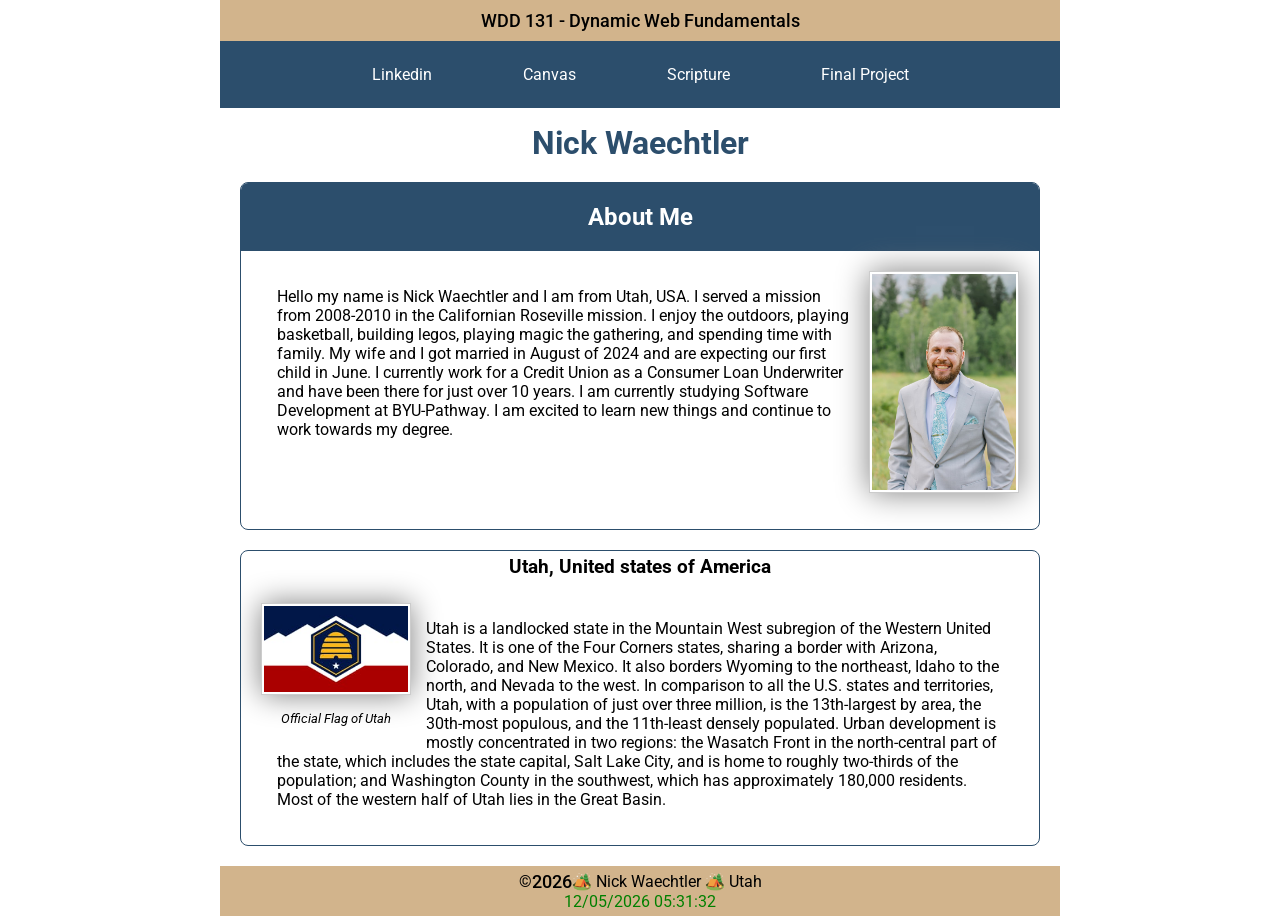
<file: index.html>
<!DOCTYPE html>
<html lang="en">

<head>
    <meta charset="UTF-8">
    <meta name="viewport" content="width=device-width, initial-scale=1.0">
    <title>WDD 131 - Dynamic Web Fundamentals - Nick Waechtler</title>
    <meta name="description" content="Nick Waechtlers WDD 131 - Dynamic Web Fundamentals home page">
    <meta name="author" content="Nick Waechtler">
    <link rel="stylesheet" href="styles/base.css">
    <link rel="preconnect" href="https://fonts.googleapis.com">
    <link rel="preconnect" href="https://fonts.gstatic.com" crossorigin>
    <link href="https://fonts.googleapis.com/css2?family=Roboto:ital,wght@0,100..900;1,100..900&display=swap"
        rel="stylesheet">
    <script src="scripts/getdates.js" defer></script>
</head>

<body>
    <header>
        <span id="course-title">WDD 131 - Dynamic Web Fundamentals</span>
        <nav>
            <ul>
                <li><a href="https://www.linkedin.com/in/nicholas-waechtler-9626b2290/">Linkedin</a></li>
                <li><a href="#">Canvas</a></li>
                <li><a href="https://www.churchofjesuschrist.org/study/scriptures/dc-testament/dc/76?lang=eng&id=p23#p23">Scripture</a></li>
                <li><a href="#">Final Project</a></li>
            </ul>
        </nav>
    </header>
    <main>
        <h1>Nick Waechtler</h1>
        <section class="card">
            <h2>About Me</h2>
            <div class="card-content">
            <img src="images/nick-main.jpg" alt="Nick Waechtler" class="profile-img" width="200">
            <p>Hello my name is Nick Waechtler and I am from Utah, USA. I served a mission from
            2008-2010 in
            the Californian Roseville mission. I enjoy the outdoors, playing basketball,
            building
            legos,
            playing magic
            the gathering, and spending time with family. My wife and I got married in August of
            2024
            and are expecting our first child in June. I currently work for a Credit Union as a
            Consumer
            Loan Underwriter and have been there for just over 10 years. I am currently studying
            Software
            Development at BYU-Pathway. I am excited to learn new things and continue to work
            towards my
            degree.</p>
            </div>
        </section>
        <section class="card">
            <h3>Utah, United states of America</h3>
            <div class="card-content">
                <div class="flag-box">
                    <img src="images/utah-flag.jpg" alt="Utah State Flag" width="200">
                    <p class="caption">Official Flag of Utah</p>
                </div>
            <p>Utah is a landlocked state in the Mountain West subregion of the Western United States. It is one of the Four
            Corners states, sharing a border with Arizona, Colorado, and New Mexico. It also borders Wyoming to the northeast, Idaho
            to the north, and Nevada to the west. In comparison to all the U.S. states and territories, Utah, with a population of
            just over three million, is the 13th-largest by area, the 30th-most populous, and the 11th-least densely populated.
            Urban development is mostly concentrated in two regions: the Wasatch Front in the north-central part of the state, which
            includes the state capital, Salt Lake City, and is home to roughly two-thirds of the population; and Washington County
            in the southwest, which has approximately 180,000 residents. Most of the western half of Utah lies in the Great
            Basin.</p>
            </div>
        </section>
    </main>
    <footer>
        <p>&copy;<span id="currentyear"></span> 🏕️ Nick Waechtler 🏕️ Utah</p>
        <p id="lastModified"></p>
    </footer>
    
</body>
</html>
</file>
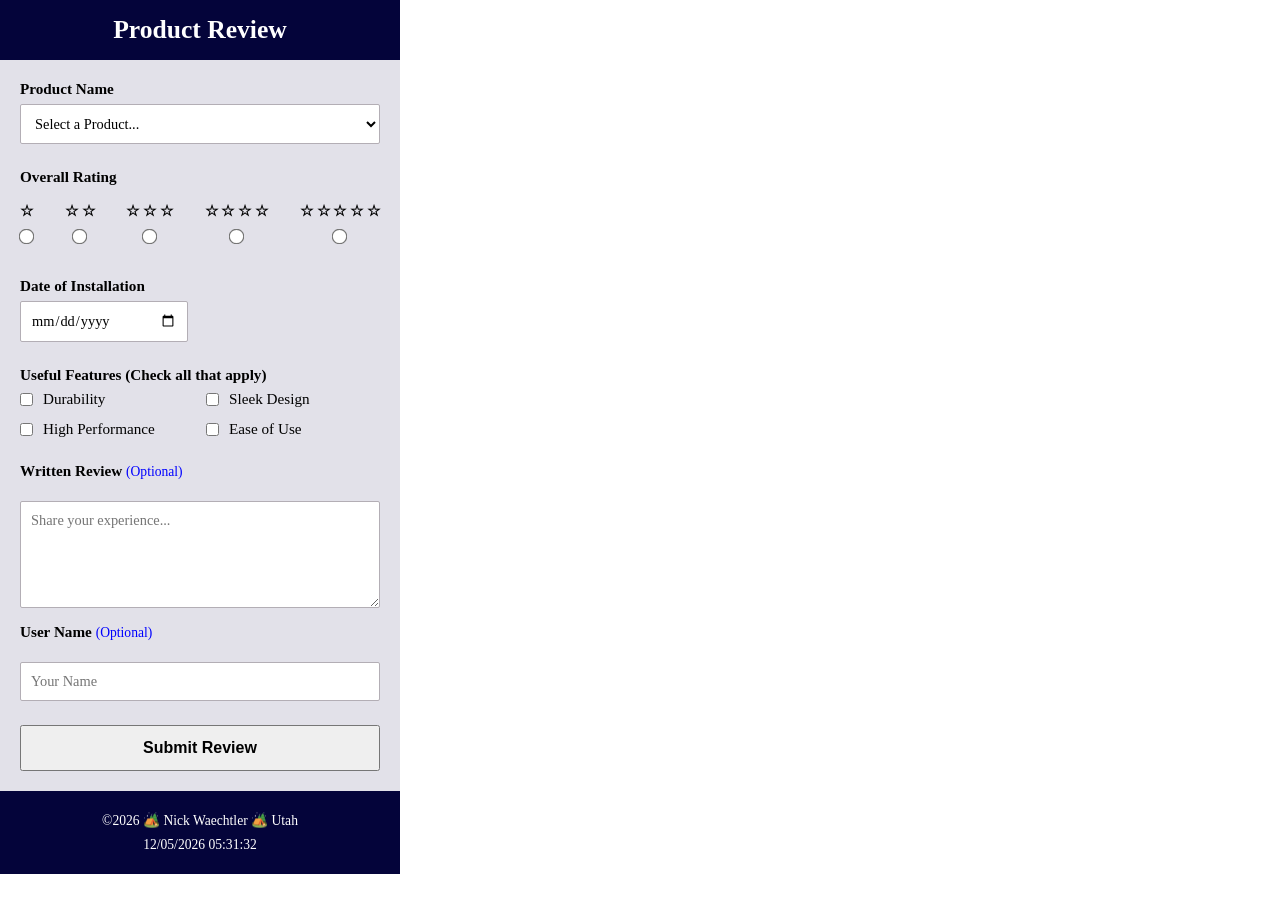
<file: form.html>
<!DOCTYPE html>
<html lang="en">
<head>
    <meta charset="UTF-8">
    <meta name="viewport" content="width=device-width, initial-scale=1.0">
    <title>Product Review</title>
    <meta name="description" content="Nick Waechtler WDD-131 Week 05 review form project">
    <meta name="author" content="Nick Waechtler">
    <link rel="stylesheet" href="styles/form.css">
    <link rel="stylesheet" href="styles/form-large.css">
    <script src="scripts/form.js" defer></script>
</head>
<body>
    <header>
        <h1>Product Review</h1>
    </header>
    <main>
        <form method="get" action="review.html">
            <fieldset>
                <label for="product-name">Product Name</label>
                <select name="productName" id="product-name" required>
                    <option value="" disabled selected>Select a Product...</option>
                </select>
            </fieldset>
            <fieldset>
                <legend>Overall Rating</legend>
                <div class="rating-group">
                <div class="rating-item">
                <input type="radio" id="rating-1" name="overallRating" value="1" required>
                <label for="rating-1">&star;</label>
                </div>
                
                <div class="rating-item">
                <input type="radio" id="rating-2" name="overallRating" value="2" required>
                <label for="rating-2">&star; &star;</label>
                </div>

                <div class="rating-item">
                <input type="radio" id="rating-3" name="overallRating" value="3" required>
                <label for="rating-3">&star; &star; &star;</label>
                </div>

                <div class="rating-item">
                <input type="radio" id="rating-4" name="overallRating" value="4" required>
                <label for="rating-4">&star; &star; &star; &star;</label>
                </div>

                <div class="rating-item">
                <input type="radio" id="rating-5" name="overallRating" value="5" required>
                <label for="rating-5">&star; &star; &star; &star; &star;</label>
                </div>
                </div>
            </fieldset>
            <fieldset>
                <label for="install-date">Date of Installation</label>
                <input type="date" id="install-date" name="installDate" required>
            </fieldset>
            <fieldset>
                <legend>Useful Features (Check all that apply)</legend>
                <div class="checkbox-group">
                <div class="checkbox-item">
                <input type="checkbox" id="feature-durability" name="usefulFeatures" value="durability">
                <label for="feature-durability">Durability</label>
                </div>

                <div class="checkbox-item">
                <input type="checkbox" id="feature-design" name="usefulFeatures" value="design">
                <label for="feature-design">Sleek Design</label>
                </div>

                <div class="checkbox-item">
                <input type="checkbox" id="feature-performance" name="usefulFeatures" value="performance">
                <label for="feature-performance">High Performance</label>
                </div>

                <div class="checkbox-item">
                <input type="checkbox" id="feature-ease" name="usefulFeatures" value="easeOfUse">
                <label for="feature-ease">Ease of Use</label>
                </div>
                </div>
            </fieldset>
            <fieldset>
                <label for="written-review">
                    Written Review <span class="optional">(Optional)</span>
                </label>
                <textarea name="writtenReview" id="written-review" rows="5" placeholder="Share your experience..."></textarea>

                <label for="user-name">
                    User Name <span class="optional">(Optional)</span>
                </label>
                <input type="text" id="user-name" name="userName" placeholder="Your Name">
            </fieldset>
            <input type="submit" value="Submit Review">
        </form>
    </main>
    <footer>
        <p>&copy;<span id="currentyear"></span> 🏕️ Nick Waechtler 🏕️ Utah</p>
        <p id="lastModified"></p>
    </footer>
</body>
</html>
</file>
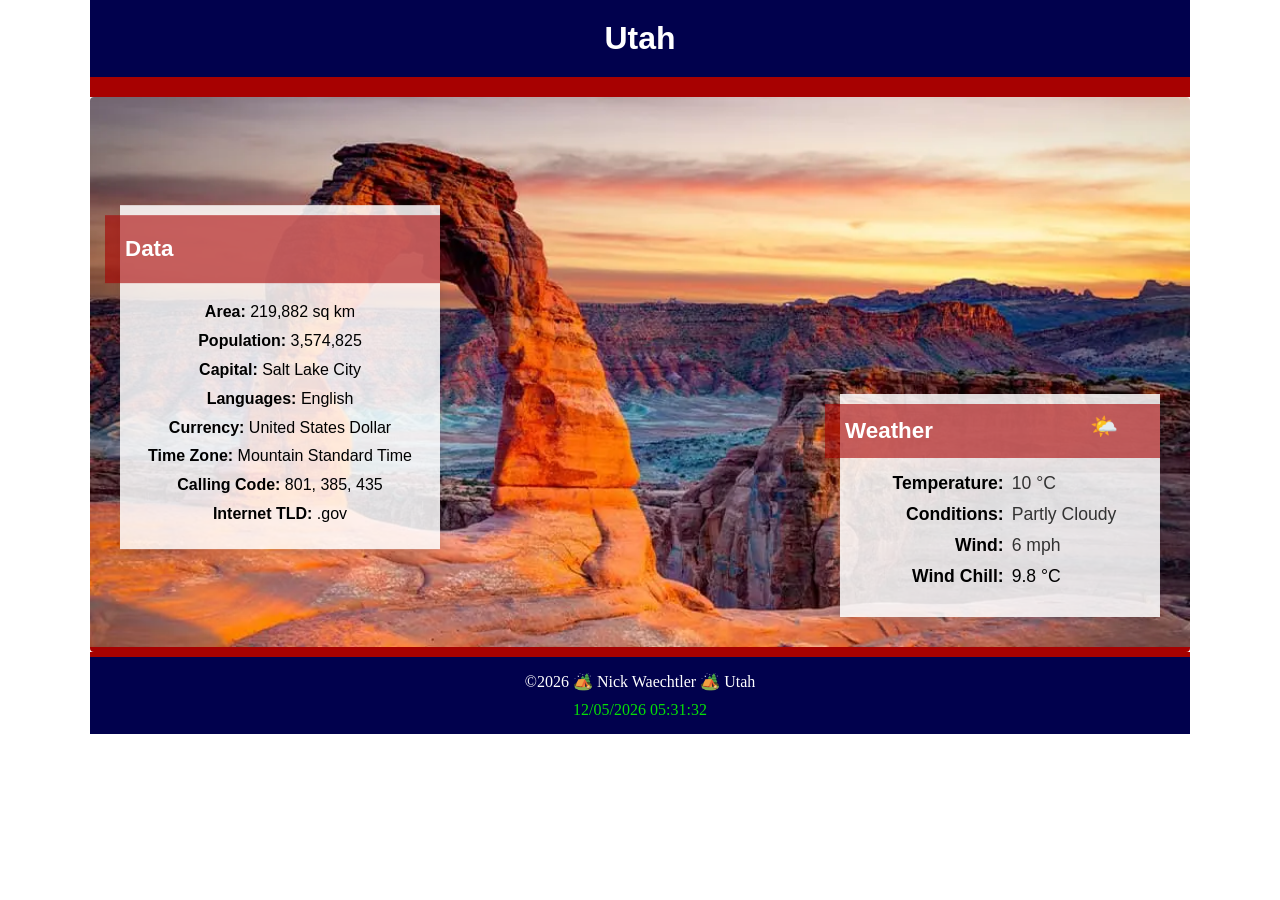
<file: place.html>
<!DOCTYPE html>
<html lang="en">
<head>
    <meta charset="UTF-8">
    <meta name="viewport" content="width=device-width, initial-scale=1.0">
    <title>Place Project, Utah</title>
    <meta name="description" content="Nick Waechtlers WDD 131 - Dynamic Web Fundamentals Week03 project">
    <meta name="author" content="Nick Waechtler">
    <link rel="stylesheet" href="styles/place.css">
    <link rel="stylesheet" href="styles/place-large.css">
    <script src="scripts/place.js" defer></script>
</head>
<body>
    <header>
        <h1>Utah</h1>
    </header>
    <main>
        <picture>
            <source srcset="images/utah-hero.webp" media="(min-width: 1000px)">
            <source srcset="images/utah-hero.webp" media="(min-width: 550px)">
            <img src="images/utah-hero.webp" alt="Arches, Utah">
        </picture>
        <section class="data-box">
            <h2>Data</h2>
            <p><span>Area:</span> 219,882 sq km</p>
            <p><span>Population:</span> 3,574,825</p>
            <p><span>Capital:</span> Salt Lake City</p>
            <p><span>Languages:</span> English</p>
            <p><span>Currency:</span> United States Dollar</p>
            <p><span>Time Zone:</span> Mountain Standard Time</p>
            <p><span>Calling Code:</span> 801, 385, 435</p>
            <p><span>Internet TLD:</span> .gov</p>
        </section>
        <section class="weather-box">
            <h2>Weather <span class="weather-emoji"></span></h2>
            <div class="weather-details">
                <p><span>Temperature:</span> 10 °C</p>
                <p><span>Conditions:</span> Partly Cloudy</p>
                <p><span>Wind:</span> 6 mph</p>
                <p><span>Wind Chill:</span> <span id="windchill-value">10 °C</span></p>
            </div>
        </section>
    </main>
    <footer>
        <p>&copy;<span id="currentyear"></span> 🏕️ Nick Waechtler 🏕️ Utah</p>
        <p id="lastModified"></p>
    </footer>  
</body>
</html>
</file>
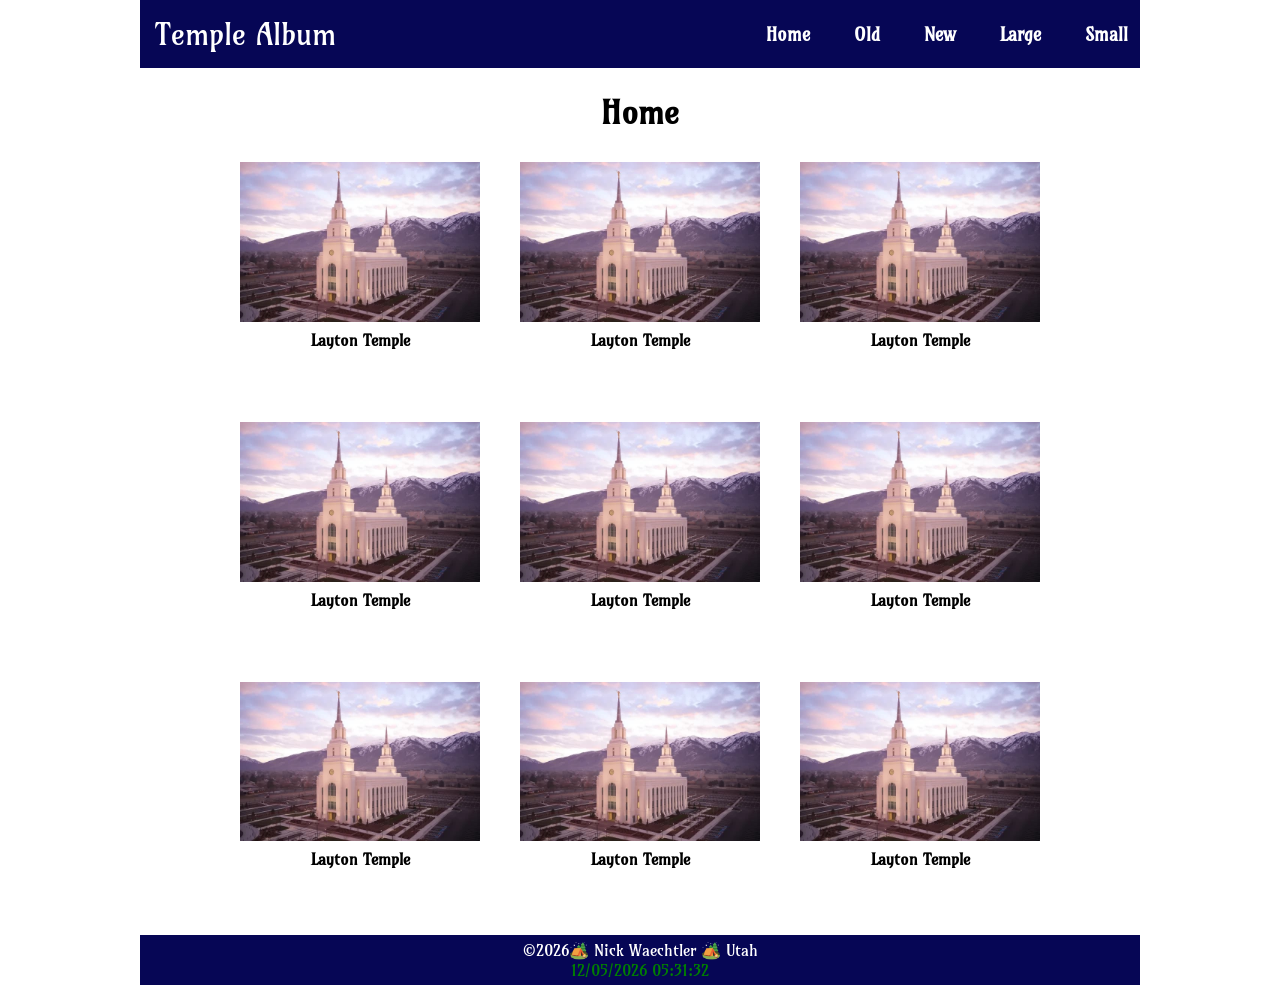
<file: temples.html>
<!DOCTYPE html>
<html lang="en">
<head>
    <meta charset="UTF-8">
    <meta name="viewport" content="width=device-width, initial-scale=1.0">
    <title>Temple Album</title>
    <meta name="description" content="Nick Waechtlers Temple Album Week 2 project - WDD131">
    <meta name="author" content="Nick Waechtler">
    <link rel="stylesheet" href="styles/temples.css">
    <link rel="stylesheet" href="styles/temples-large.css">
    <link rel="preconnect" href="https://fonts.googleapis.com">
    <link rel="preconnect" href="https://fonts.gstatic.com" crossorigin>
    <link href="https://fonts.googleapis.com/css2?family=Amarante&family=Arimo:ital,wght@0,400..700;1,400..700&family=Roboto:ital,wght@0,100..900;1,100..900&display=swap" rel="stylesheet">
    <script src="scripts/temples.js" defer></script>
</head>
<body>
    <header>
        <div class="header-top">
        <p>Temple Album</p>
        <a id="menu" href="#"></a>
        </div>
        <nav>
            <ul class="navigation">
                <li><a href="#">Home</a></li>
                <li><a href="#">Old</a></li>
                <li><a href="#">New</a></li>
                <li><a href="#">Large</a></li>
                <li><a href="#">Small</a></li>
            </ul>
        </nav>
    </header>
    <main>
        <h1>Home</h1>
        <figure>
            <img src="images/layton_utah_temple.jpg" alt="Layton Temple">
            <figcaption>Layton Temple</figcaption>
        </figure>
        <figure>    
            <img src="images/layton_utah_temple.jpg" alt="Layton Temple">
            <figcaption>Layton Temple</figcaption>
        </figure>
        <figure>
            <img src="images/layton_utah_temple.jpg" alt="Layton Temple">
            <figcaption>Layton Temple</figcaption>
        </figure>
        <figure>
            <img src="images/layton_utah_temple.jpg" alt="Layton Temple">
            <figcaption>Layton Temple</figcaption>
        </figure>
        <figure>
            <img src="images/layton_utah_temple.jpg" alt="Layton Temple">
            <figcaption>Layton Temple</figcaption>
        </figure>
        <figure>
            <img src="images/layton_utah_temple.jpg" alt="Layton Temple">
            <figcaption>Layton Temple</figcaption>
        </figure>
        <figure>
            <img src="images/layton_utah_temple.jpg" alt="Layton Temple">
            <figcaption>Layton Temple</figcaption>
        </figure>
        <figure>
            <img src="images/layton_utah_temple.jpg" alt="Layton Temple">
            <figcaption>Layton Temple</figcaption>
        </figure>
        <figure>
            <img src="images/layton_utah_temple.jpg" alt="Layton Temple">
            <figcaption>Layton Temple</figcaption>
        </figure>
    </main>
    <footer>
        <p>&copy;<span id="currentyear"></span> 🏕️ Nick Waechtler 🏕️ Utah</p>
        <p id="lastModified"></p>
    </footer>
</body>
</html>
</file>
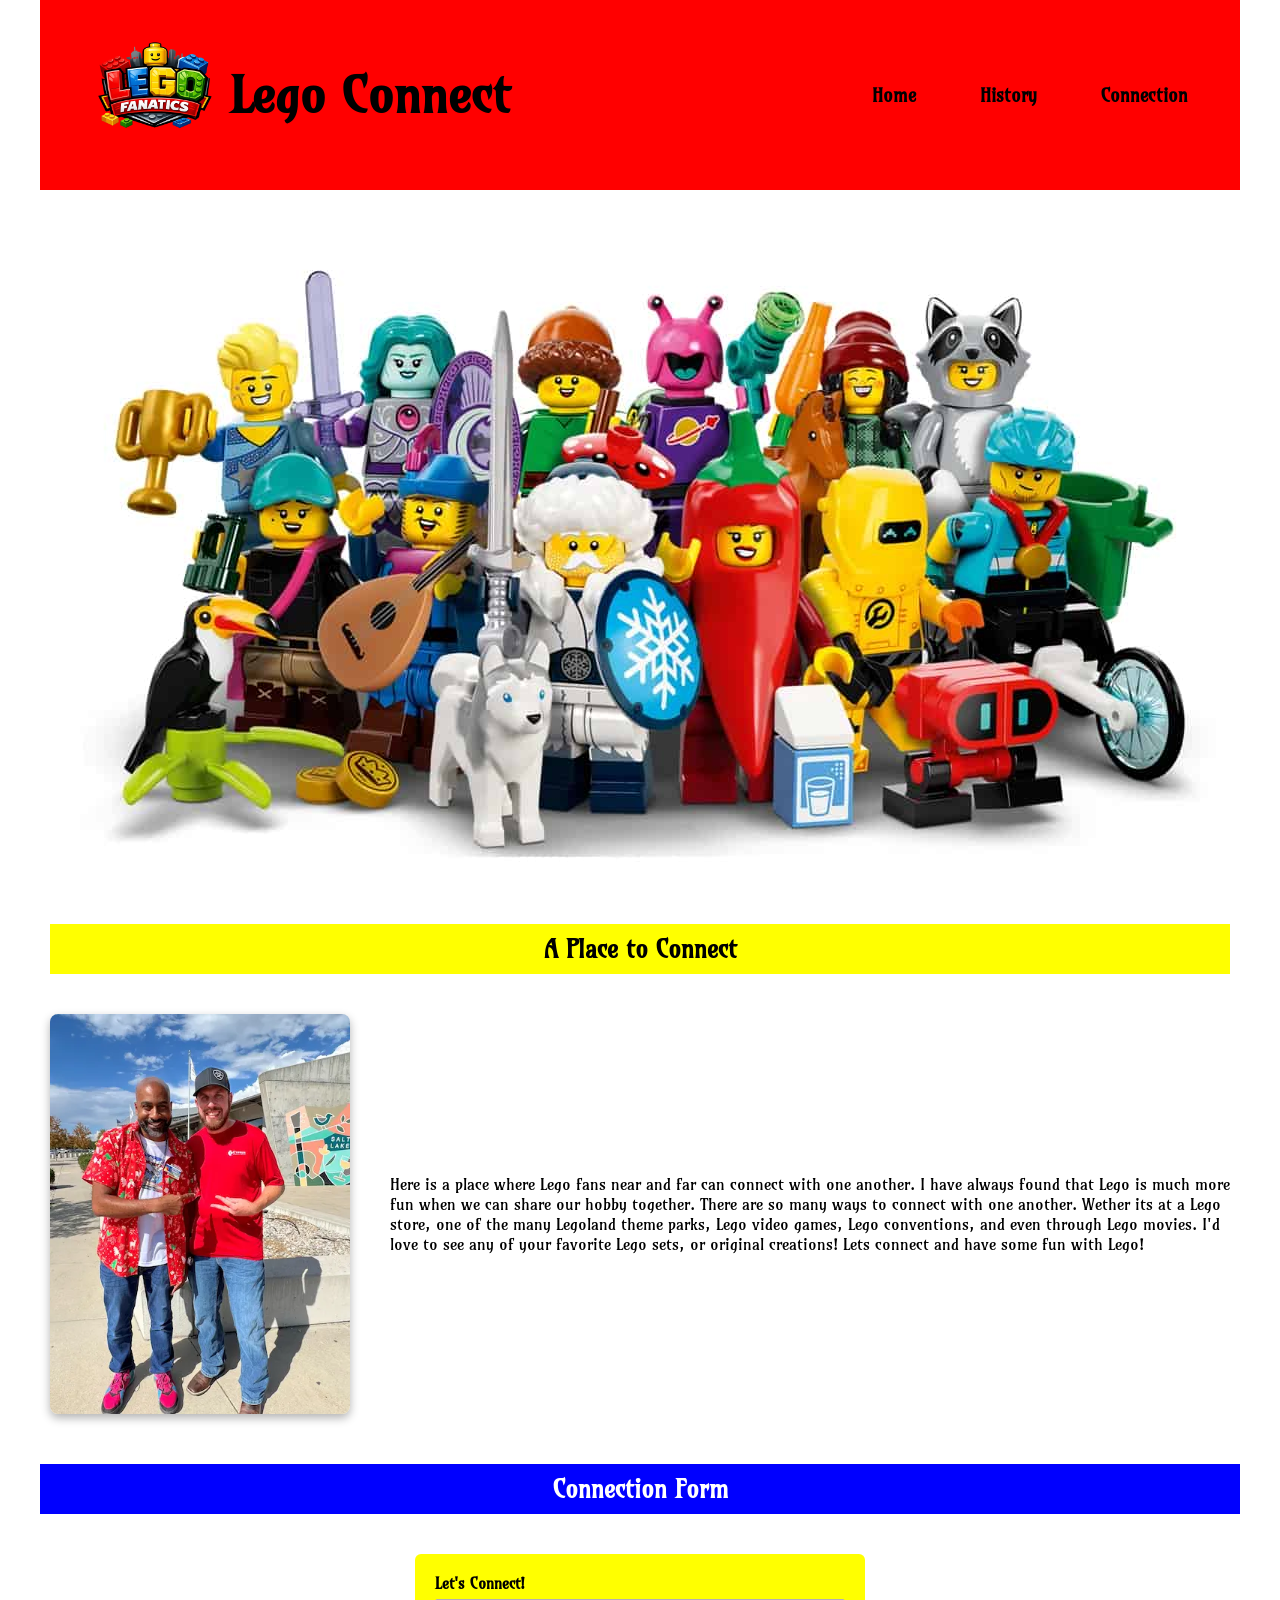
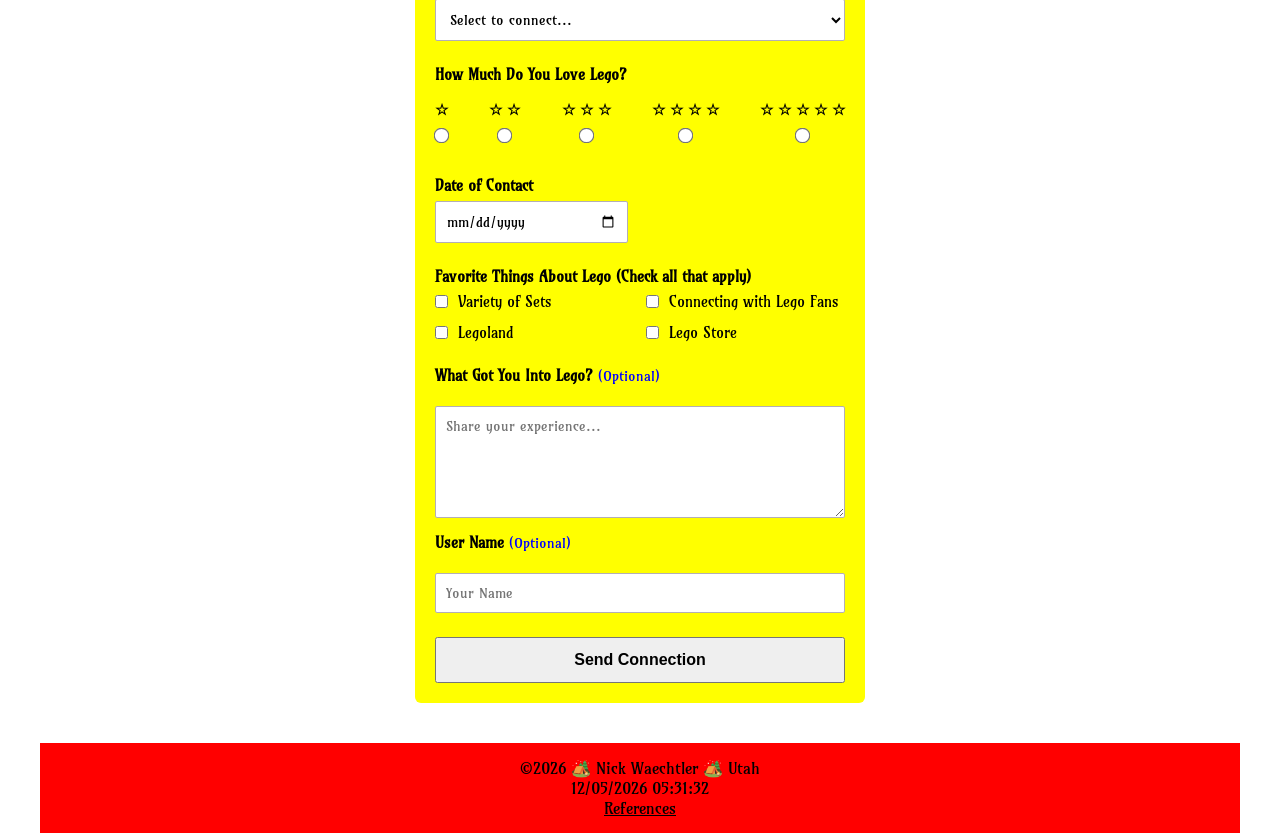
<file: project/lego-connection.html>
<!DOCTYPE html>
<html lang="en">

<head>
    <meta charset="UTF-8">
    <meta name="viewport" content="width=device-width, initial-scale=1.0">
    <title>Lego Fanatics</title>
    <meta name="description" content="Nick Waechtlers Lego connection webpage Week 6 project - WDD131">
    <meta name="author" content="Nick Waechtler">
    <link rel="stylesheet" href="styles/lego-connection.css">
    <link rel="stylesheet" href="styles/lego-connect-large.css">
    <link rel="preconnect" href="https://fonts.googleapis.com">
    <link rel="preconnect" href="https://fonts.gstatic.com" crossorigin>
    <link
        href="https://fonts.googleapis.com/css2?family=Amarante&family=Arimo:ital,wght@0,400..700;1,400..700&family=Roboto:ital,wght@0,100..900;1,100..900&display=swap"
        rel="stylesheet">
    <script src="scripts/lego-connection.js" defer></script>
</head>

<body>
    <header>
        <div class="header-top">
            <img src="images/lego-fanatics.webp" alt="Website logo" width="150" loading="lazy">
            <h1>Lego Connect</h1>
            <a id="menu" href="#" title="open navigation menu"></a>
        </div>
        <nav>
            <ul class="navigation">
                <li><a href="lego-fanatics.html">Home</a></li>
                <li><a href="lego-history.html">History</a></li>
                <li><a href="lego-connection.html">Connection</a></li>
            </ul>
        </nav>
    </header>
    <main>
        <picture>
            <img src="images/lego-connect.jpg" alt="Lego Figures" width="600" height="400" loading="lazy">
        </picture>
        <section class="section1">
            <h2>A Place to Connect</h2>
            <div class="history-block">
                <img src="images/lego-brickslopes.webp" alt="Lego Brickslopes">
                <div>
                    <p>Here is a place where Lego fans near and far can connect with one another. I have always found
                        that Lego is much more fun when we can share our hobby together. There are so many ways to 
                        connect with one another. Wether its at a Lego store, one of the many Legoland theme parks,
                        Lego video games, Lego conventions, and even through Lego movies. I'd love to see any of 
                        your favorite Lego sets, or original creations! Lets connect and have some fun with Lego! 
                    </p>
                </div>
            </div>
        </section>
        <h3>Connection Form</h3>
        <form method="get" action="review.html">
            <fieldset>
                <label for="product-name">Let's Connect!</label>
                <select name="productName" id="product-name" required>
                    <option value="" disabled selected>Select to connect...</option>
                </select>
            </fieldset>
            <fieldset>
                <legend>How Much Do You Love Lego?</legend>
                <div class="rating-group">
                    <div class="rating-item">
                        <input type="radio" id="rating-1" name="overallRating" value="1" required>
                        <label for="rating-1">&star;</label>
                    </div>
        
                    <div class="rating-item">
                        <input type="radio" id="rating-2" name="overallRating" value="2" required>
                        <label for="rating-2">&star; &star;</label>
                    </div>
        
                    <div class="rating-item">
                        <input type="radio" id="rating-3" name="overallRating" value="3" required>
                        <label for="rating-3">&star; &star; &star;</label>
                    </div>
        
                    <div class="rating-item">
                        <input type="radio" id="rating-4" name="overallRating" value="4" required>
                        <label for="rating-4">&star; &star; &star; &star;</label>
                    </div>
        
                    <div class="rating-item">
                        <input type="radio" id="rating-5" name="overallRating" value="5" required>
                        <label for="rating-5">&star; &star; &star; &star; &star;</label>
                    </div>
                </div>
            </fieldset>
            <fieldset>
                <label for="install-date">Date of Contact</label>
                <input type="date" id="install-date" name="installDate" required>
            </fieldset>
            <fieldset>
                <legend>Favorite Things About Lego (Check all that apply)</legend>
                <div class="checkbox-group">
                    <div class="checkbox-item">
                        <input type="checkbox" id="feature-durability" name="usefulFeatures" value="variety">
                        <label for="feature-durability">Variety of Sets</label>
                    </div>
        
                    <div class="checkbox-item">
                        <input type="checkbox" id="feature-design" name="usefulFeatures" value="connection">
                        <label for="feature-design">Connecting with Lego Fans</label>
                    </div>
        
                    <div class="checkbox-item">
                        <input type="checkbox" id="feature-performance" name="usefulFeatures" value="performance">
                        <label for="feature-performance">Legoland</label>
                    </div>
        
                    <div class="checkbox-item">
                        <input type="checkbox" id="feature-ease" name="usefulFeatures" value="easeOfUse">
                        <label for="feature-ease">Lego Store</label>
                    </div>
                </div>
            </fieldset>
            <fieldset>
                <label for="written-review">
                    What Got You Into Lego? <span class="optional">(Optional)</span>
                </label>
                <textarea name="writtenReview" id="written-review" rows="5" placeholder="Share your experience..."></textarea>
        
                <label for="user-name">
                    User Name <span class="optional">(Optional)</span>
                </label>
                <input type="text" id="user-name" name="userName" placeholder="Your Name">
            </fieldset>
            <input type="submit" value="Send Connection">
    </main>
    <footer>
        <p>&copy;<span id="currentyear"></span> 🏕️ Nick Waechtler 🏕️ Utah</p>
        <p id="lastModified"></p>
        <a href="references.html">References</a>
    </footer>
</body>

</html>
</file>
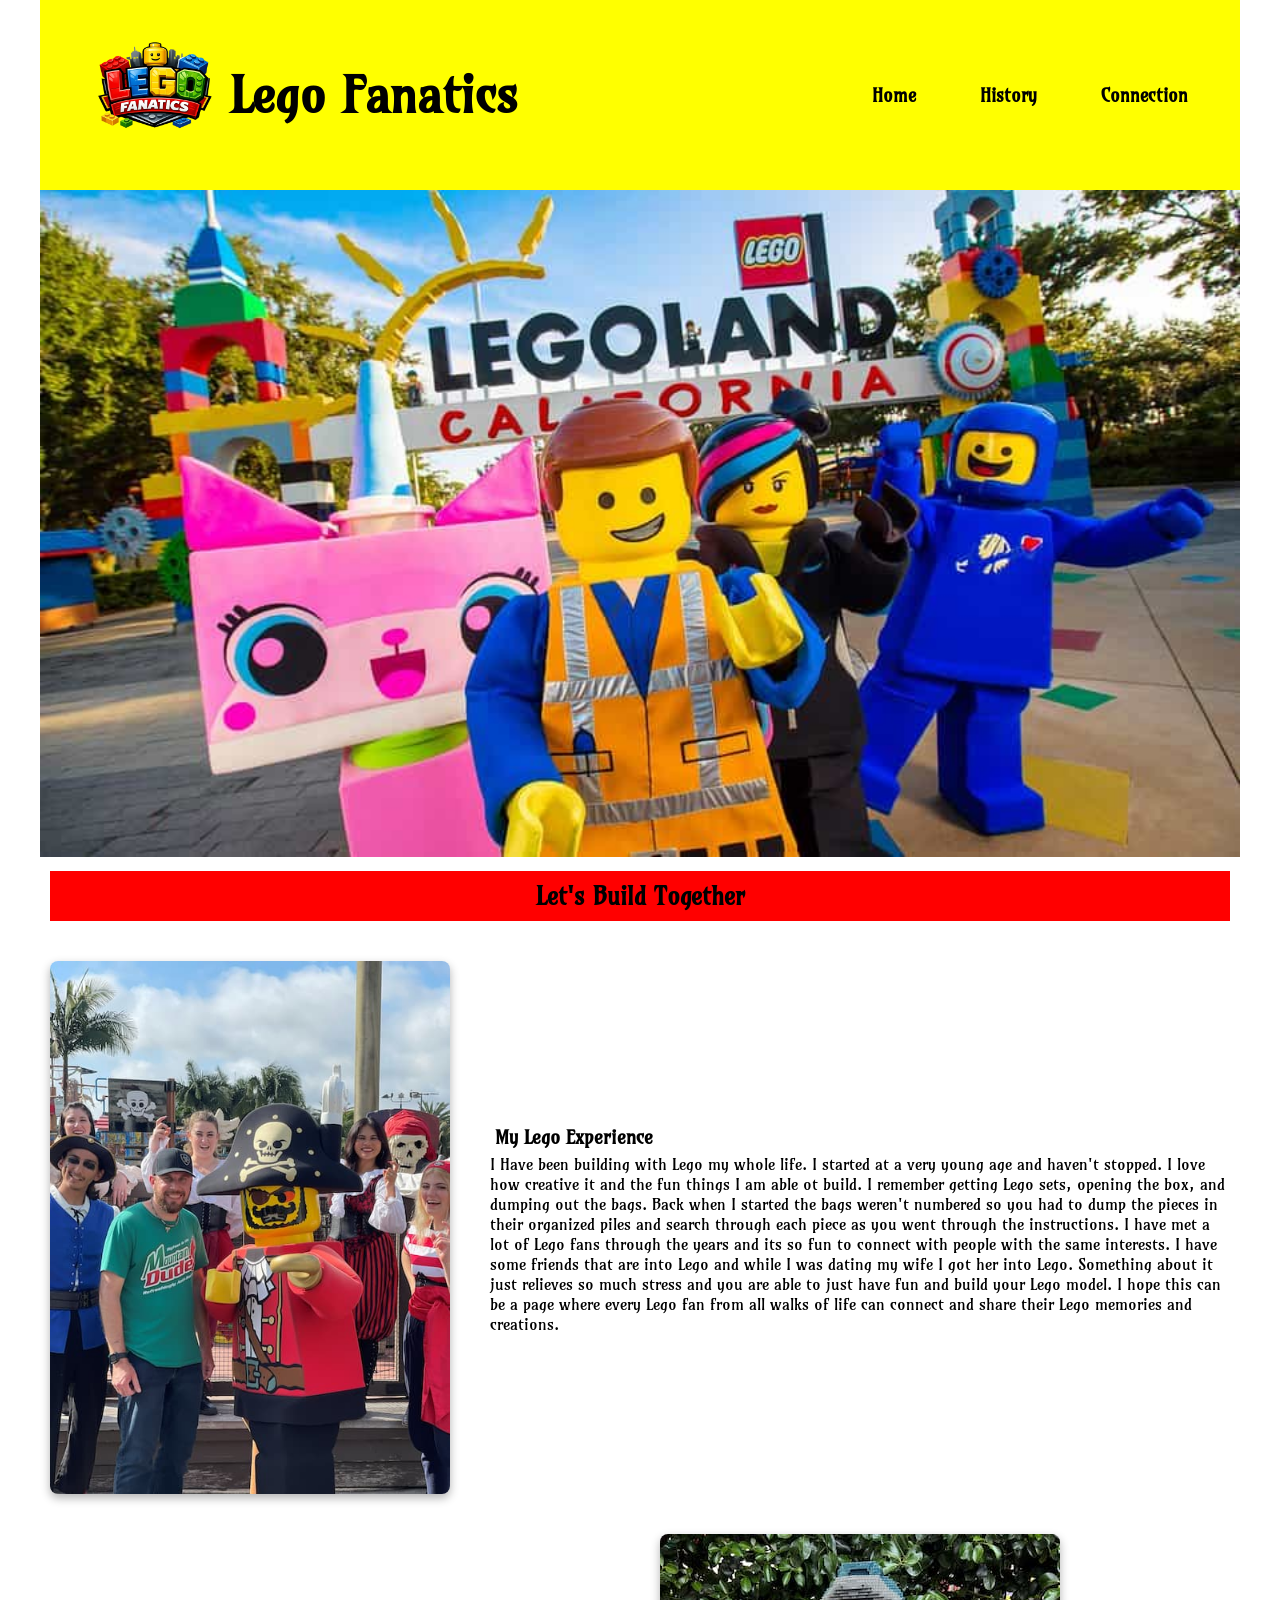
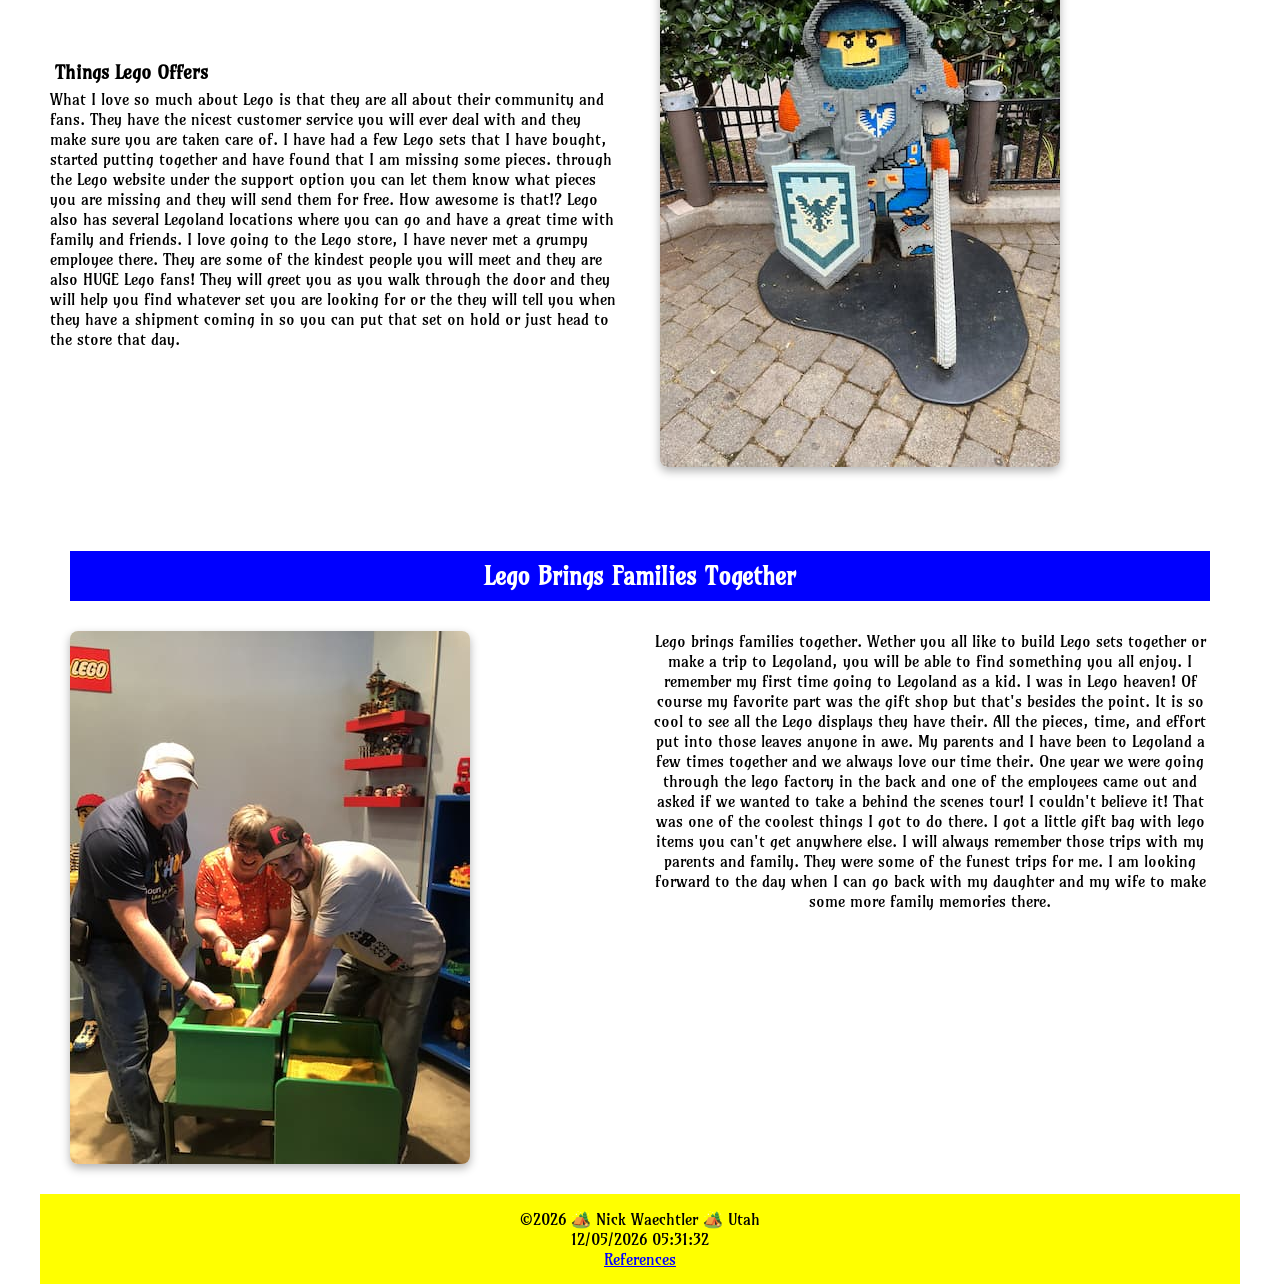
<file: project/lego-fanatics.html>
<!DOCTYPE html>
<html lang="en">
<head>
    <meta charset="UTF-8">
    <meta name="viewport" content="width=device-width, initial-scale=1.0">
    <title>Lego Fanatics</title>
    <meta name="description" content="Nick Waechtlers Site plan Lego website Week 6 project - WDD131">
    <meta name="author" content="Nick Waechtler">
    <link rel="stylesheet" href="styles/lego.css">
    <link rel="stylesheet" href="styles/lego-large.css">
    <link rel="preconnect" href="https://fonts.googleapis.com">
    <link rel="preconnect" href="https://fonts.gstatic.com" crossorigin>
    <link
        href="https://fonts.googleapis.com/css2?family=Amarante&family=Arimo:ital,wght@0,400..700;1,400..700&family=Roboto:ital,wght@0,100..900;1,100..900&display=swap"
        rel="stylesheet">
    <script src="scripts/lego.js" defer></script>
</head>
<body>
    <header>
        <div class="header-top">
            <img src="images/lego-fanatics.webp" alt="Website logo" width="150" loading="lazy">
            <h1>Lego Fanatics</h1>
            <a id="menu" href="#" title="open navigation menu"></a>
        </div>
        <nav>
            <ul class="navigation">
                <li><a href="lego-fanatics.html">Home</a></li>
                <li><a href="lego-history.html">History</a></li>
                <li><a href="lego-connection.html">Connection</a></li>
            </ul>
        </nav>
    </header>
    <main>
        <picture>
            <img src="images/legoland-hero.jpg" alt="Legoland California" width="600" height="400" loading="lazy">
        </picture>
        <section class="section1">
            <h2>Let's Build Together</h2>
            <div class="history-block">
                <img src="images/lego-pirate.jpg" alt="Legoland Pirate" width="600" height="400" loading="lazy">
                <div>
                    <h3>My Lego Experience</h3>
                    <p>I Have been building with Lego my whole life. I started at a very young age and haven't stopped. I love
                        how creative it and the fun things I am able ot build. I remember getting Lego sets, opening the box, and
                        dumping out the bags. Back when I started the bags weren't numbered so you had to dump the pieces in their 
                        organized piles and search through each piece as you went through the instructions. I have met a lot of Lego
                        fans through the years and its so fun to connect with people with the same interests. I have some friends
                        that are into Lego and while I was dating my wife I got her into Lego. Something about it just relieves so 
                        much stress and you are able to just have fun and build your Lego model. I hope this can be a page where 
                        every Lego fan from all walks of life can connect and share their Lego memories and creations.
                    </p>
                </div>
            </div>
            <div class="history-block invert">
                <figure>
                    <img src="images/lego-knight.jpg" alt="Legoland Knight" width="600" height="400" loading="lazy">
                </figure>
                <div>
                    <h3>Things Lego Offers</h3>
                    <p>What I love so much about Lego is that they are all about their community and fans. They have the nicest
                        customer service you will ever deal with and they make sure you are taken care of. I have had a few Lego
                        sets that I have bought, started putting together and have found that I am missing some pieces. through
                        the Lego website under the support option you can let them know what pieces you are missing and they will
                        send them for free. How awesome is that!? Lego also has several Legoland locations where you can go and 
                        have a great time with family and friends. I love going to the Lego store, I have never met a grumpy 
                        employee there. They are some of the kindest people you will meet and they are also HUGE Lego fans! They
                        will greet you as you walk through the door and they will help you find whatever set you are looking for
                        or the they will tell you when they have a shipment coming in so you can put that set on hold or just head 
                        to the store that day. 
                    </p>
                </div>
            </div>
        </section>
        <section class="section2">
            <h2>Lego Brings Families Together</h2>
            <img src="images/lego-family.jpg" alt="Legoland Family" width="600" height="400" loading="lazy">
            <p>Lego brings families together. Wether you all like to build Lego sets together or make a trip to Legoland, you
                will be able to find something you all enjoy. I remember my first time going to Legoland as a kid. I was in Lego
                heaven! Of course my favorite part was the gift shop but that's besides the point. It is so cool to see all the 
                Lego displays they have their. All the pieces, time, and effort put into those leaves anyone in awe. My parents 
                and I have been to Legoland a few times together and we always love our time their. One year we were going through
                the lego factory in the back and one of the employees came out and asked if we wanted to take a behind the scenes
                tour! I couldn't believe it! That was one of the coolest things I got to do there. I got a little gift bag with 
                lego items you can't get anywhere else. I will always remember those trips with my parents and family. They were 
                some of the funest trips for me. I am looking forward to the day when I can go back with my daughter and my wife
                to make some more family memories there. 
            </p>
        </section>
    </main>
    <footer>
        <p>&copy;<span id="currentyear"></span> 🏕️ Nick Waechtler 🏕️ Utah</p>
        <p id="lastModified"></p>
        <a href="references.html">References</a>
    </footer>
</body>
</html>
</file>
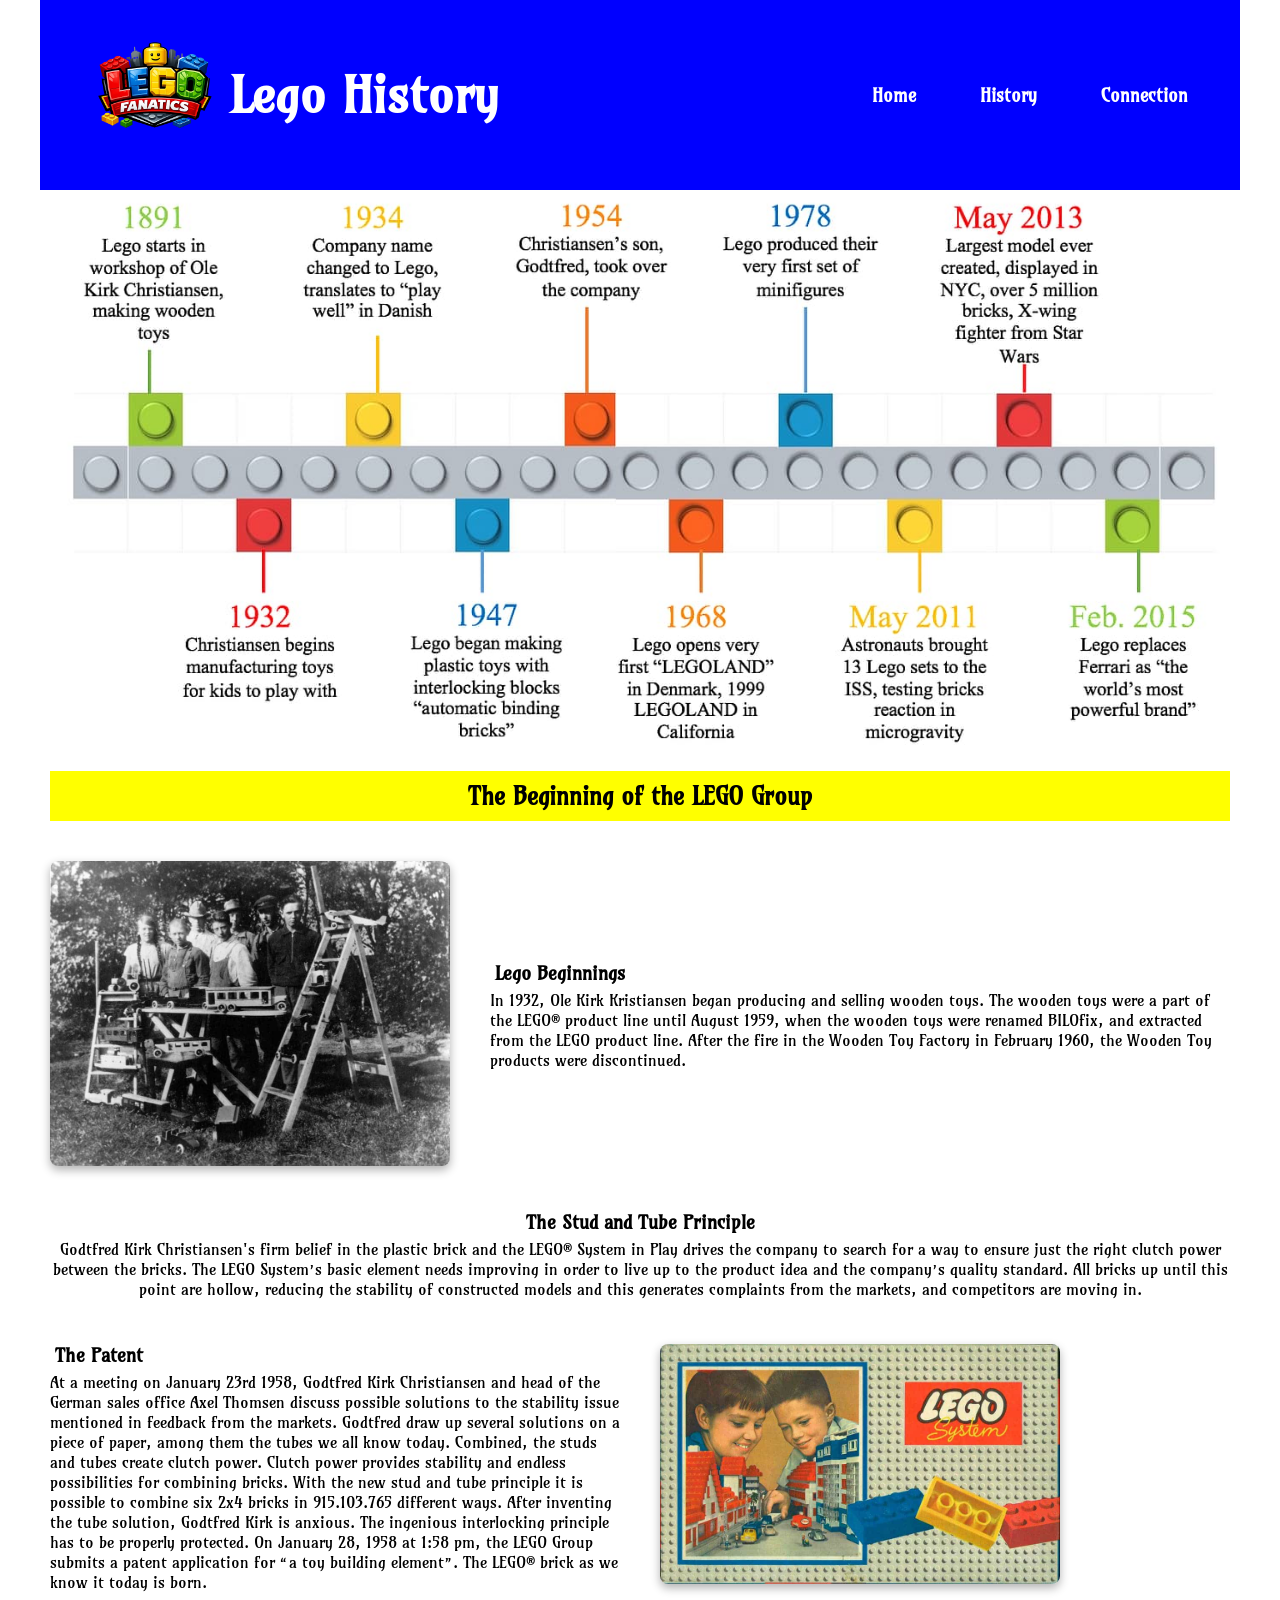
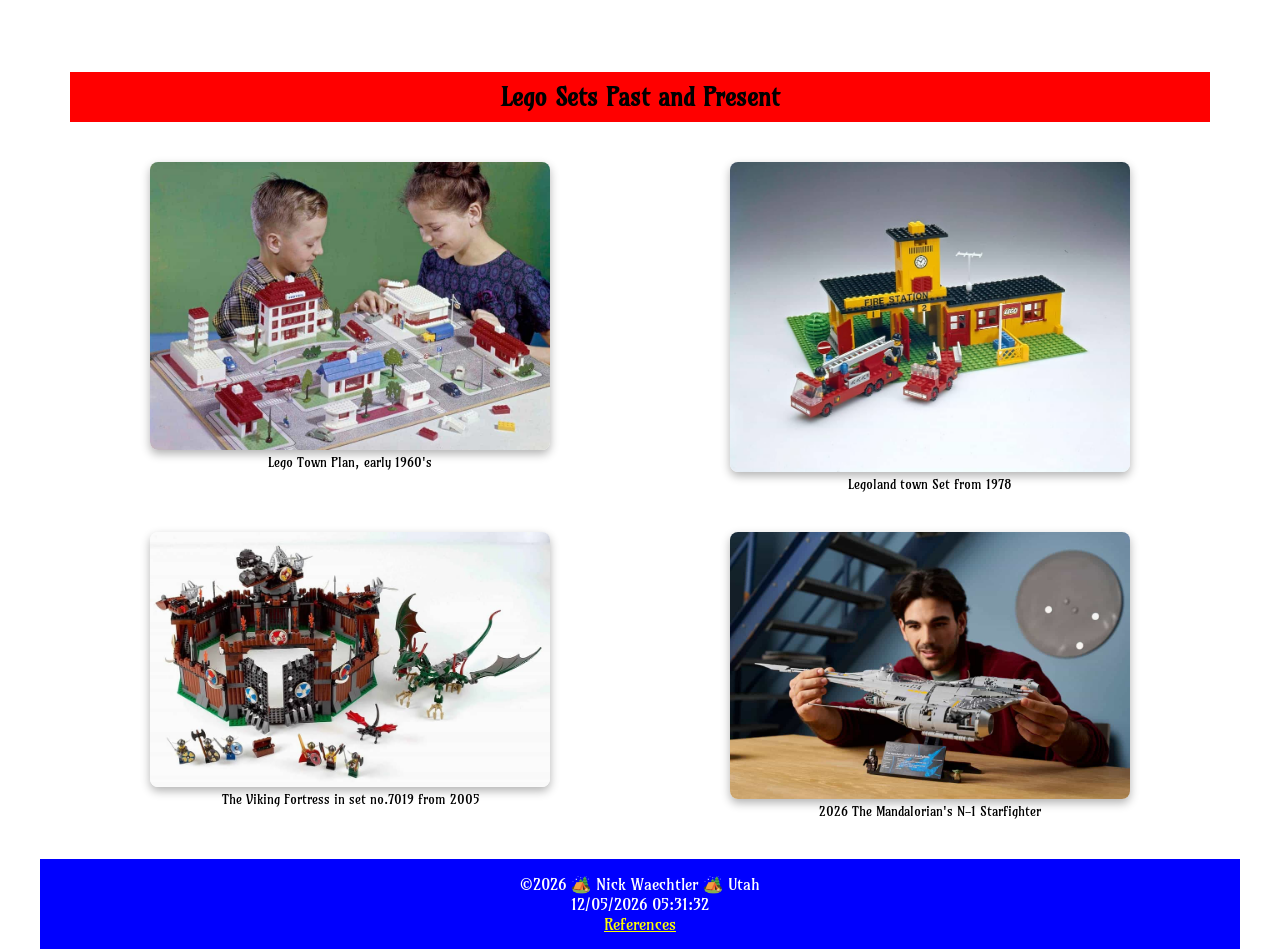
<file: project/lego-history.html>
<!DOCTYPE html>
<html lang="en">
<head>
    <meta charset="UTF-8">
    <meta name="viewport" content="width=device-width, initial-scale=1.0">
    <title>Lego Fanatics History</title>
    <meta name="description" content="Nick Waechtlers Week 6 project Lego history page - WDD131">
    <meta name="author" content="Nick Waechtler">
    <link rel="stylesheet" href="styles/lego-history.css">
    <link rel="stylesheet" href="styles/lego-history-large.css">
    <link rel="preconnect" href="https://fonts.googleapis.com">
    <link rel="preconnect" href="https://fonts.gstatic.com" crossorigin>
    <link
        href="https://fonts.googleapis.com/css2?family=Amarante&family=Arimo:ital,wght@0,400..700;1,400..700&family=Roboto:ital,wght@0,100..900;1,100..900&display=swap"
        rel="stylesheet">
    <script src="scripts/lego-history.js" defer></script>
</head>
<body>
    <header>
        <div class="header-top">
        <img src="images/lego-fanatics.webp" alt="Website logo" width="150" loading="lazy">
        <h1>Lego History</h1>
        <a id="menu" href="#" title="open navigation menu"></a>
        </div>
        <nav>
            <ul class="navigation">
                <li><a href="lego-fanatics.html">Home</a></li>
                <li><a href="lego-history.html">History</a></li>
                <li><a href="lego-connection.html">Connection</a></li>
            </ul>
        </nav>
    </header>
    <main>
        <picture>
            <img src="images/lego-history-hero.jpg" alt="Lego History" width="600" height="400" loading="lazy">
        </picture>
        <section class="section1">
            <h2>The Beginning of the LEGO Group</h2>
            <div class="history-block">
            <img src="images/First-Product-line.jpg" alt="Wooden Toys" width="600" height="400" loading="lazy">
            <div>
            <h3>Lego Beginnings</h3>
            <p>In 1932, Ole Kirk Kristiansen began producing and selling wooden toys. The wooden toys were a part of the LEGO® product
            line until August 1959, when the wooden toys were renamed BILOfix, and extracted from the LEGO product line. After the
            fire in the Wooden Toy Factory in February 1960, the Wooden Toy products were discontinued.
            </p>
            </div>
            </div>
            <h3>The Stud and Tube Principle</h3>
            <p>Godtfred Kirk Christiansen's firm belief in the plastic brick and the LEGO® System in Play drives the company to search
            for a way to ensure just the right clutch power between the bricks. The LEGO System’s basic element needs improving in
            order to live up to the product idea and the company’s quality standard. All bricks up until this point are hollow,
            reducing the stability of constructed models and this generates complaints from the markets, and competitors are moving
            in.
            </p>
            <div class="history-block invert">
            <figure>
            <img src="images/lego-system.jpg" alt="Lego System" width="600" height="400" loading="lazy">
            </figure>
            <div>
            <h3>The Patent</h3>
            <p>At a meeting on January 23rd 1958, Godtfred Kirk Christiansen and head of the German sales office Axel Thomsen discuss
            possible solutions to the stability issue mentioned in feedback from the markets. Godtfred draw up several solutions on
            a piece of paper, among them the tubes we all know today. Combined, the studs and tubes create clutch power. Clutch
            power provides stability and endless possibilities for combining bricks. With the new stud and tube principle it is
            possible to combine six 2x4 bricks in 915.103.765 different ways. After inventing the tube solution, Godtfred Kirk is
            anxious. The ingenious interlocking principle has to be properly protected. On January 28, 1958 at 1:58 pm, the LEGO
            Group submits a patent application for “a toy building element”. The LEGO® brick as we know it today is born.
            </p>
            </div>
            </div>
        </section>
        <section class="section2">
            <h2>Lego Sets Past and Present</h2>
            <figure>
                <img src="images/lego-town.jpg" alt="Town Plan" width="600" height="400" loading="lazy">
                <figcaption>Lego Town Plan, early 1960's</figcaption>
            </figure>
            <figure>
                <img src="images/legoland-set.jpg" alt="Legoland Set" width="600" height="400" loading="lazy">
                <figcaption>Legoland town Set from 1978</figcaption>
            </figure>
            <figure>
                <img src="images/viking-lego.jpg" alt="Viking Lego" width="600" height="400" loading="lazy">
                <figcaption>The Viking Fortress in set no.7019 from 2005</figcaption>
            </figure>
            <figure>
                <img src="images/lego-star-wars.jpg" alt="Lego Star Wars" width="600" height="400" loading="lazy">
                <figcaption>2026 The Mandalorian's N-1 Starfighter</figcaption>
            </figure>
        </section>
    </main>
    <footer>
        <p>&copy;<span id="currentyear"></span> 🏕️ Nick Waechtler 🏕️ Utah</p>
        <p id="lastModified"></p>
        <a href="references.html">References</a>
    </footer>
</body>
</html>
</file>
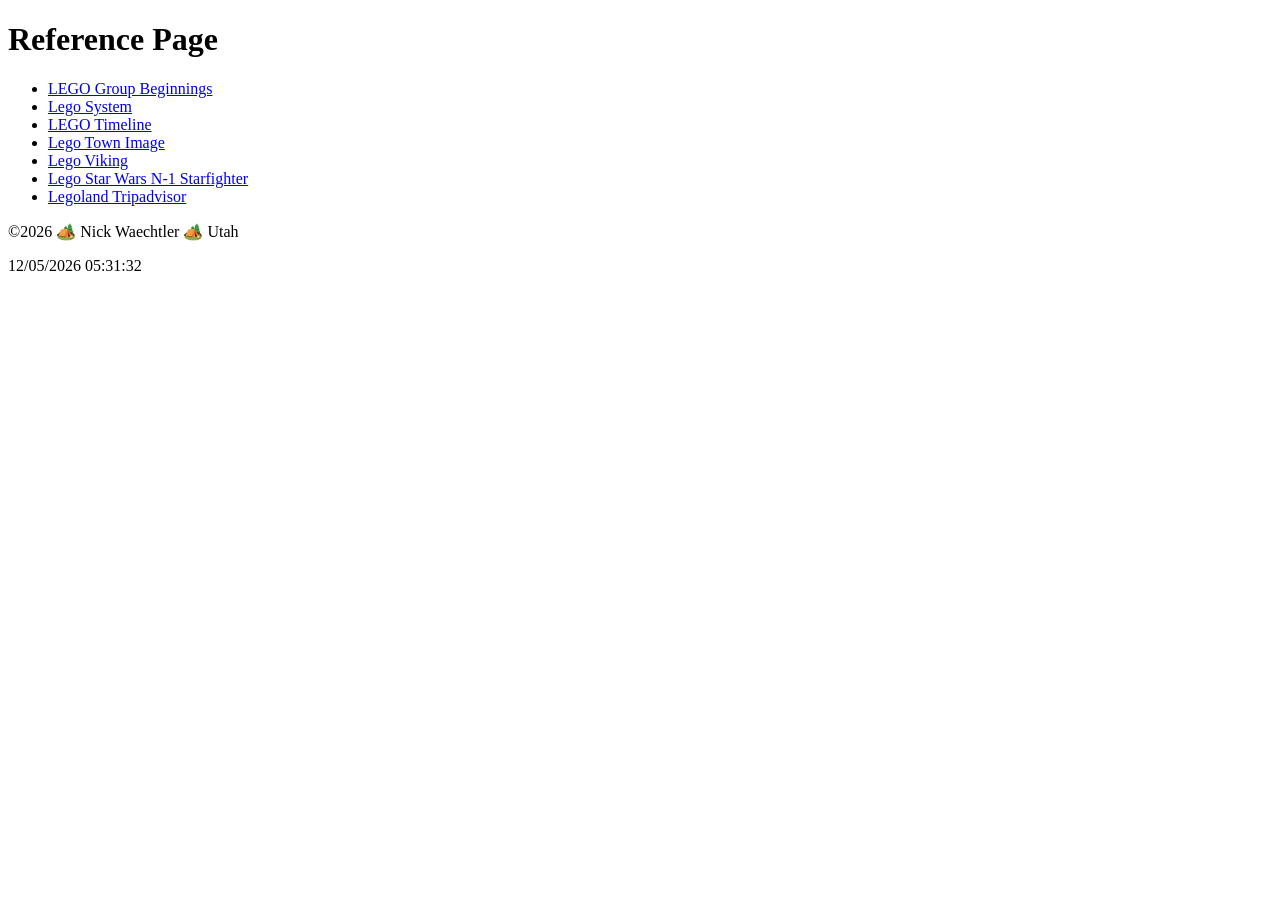
<file: project/references.html>
<!DOCTYPE html>
<html lang="en">
<head>
    <meta charset="UTF-8">
    <meta name="viewport" content="width=device-width, initial-scale=1.0">
    <title>Lego Fanatics References</title>
    <meta name="description" content="Nick Waechtlers week 6 Lego project references - WDD131">
    <meta name="author" content="Nick Waechtler">
    <link rel="stylesheet" href="">
    <link rel="stylesheet" href="">
    <link rel="preconnect" href="https://fonts.googleapis.com">
    <link rel="preconnect" href="https://fonts.gstatic.com" crossorigin>
    <link
        href="https://fonts.googleapis.com/css2?family=Amarante&family=Arimo:ital,wght@0,400..700;1,400..700&family=Roboto:ital,wght@0,100..900;1,100..900&display=swap"
        rel="stylesheet">
    <script src="scripts/lego-history.js" defer></script>
</head>
<body>
    <header>
        <h1>Reference Page</h1>
    </header>
    <main>
        <nav>
            <ul>
                <li><a href="https://www.lego.com/en-us/history/articles/b-the-beginning-of-the-lego-group">LEGO Group Beginnings</a></li>
                <li><a href="https://www.lego.com/en-us/history/articles/d-the-stud-and-tube-principle">Lego System</a></li>
                <li><a href="https://medium.com/@bus407legos/history-of-lego-group-f80280f7c5cd">LEGO Timeline</a></li>
                <li><a href="https://www.lego.com/en-us/history/articles/d-lego-city">Lego Town Image</a></li>
                <li><a href="https://www.lego.com/en-us/history/articles/i-lego-vikings">Lego Viking</a></li>
                <li><a href="https://www.lego.com/en-us/product/the-mandalorians-n-1-starfighter-75442">Lego Star Wars N-1 Starfighter</a></li>
                <li><a href="https://www.tripadvisor.com/Attraction_Review-g32171-d103404-Reviews-LEGOLAND_California-Carlsbad_California.html">Legoland Tripadvisor</a></li>
            </ul>
        </nav>
    </main>
    <footer>
        <p>&copy;<span id="currentyear"></span> 🏕️ Nick Waechtler 🏕️ Utah</p>
        <p id="lastModified"></p>
    </footer>
</body>
</html>
</file>
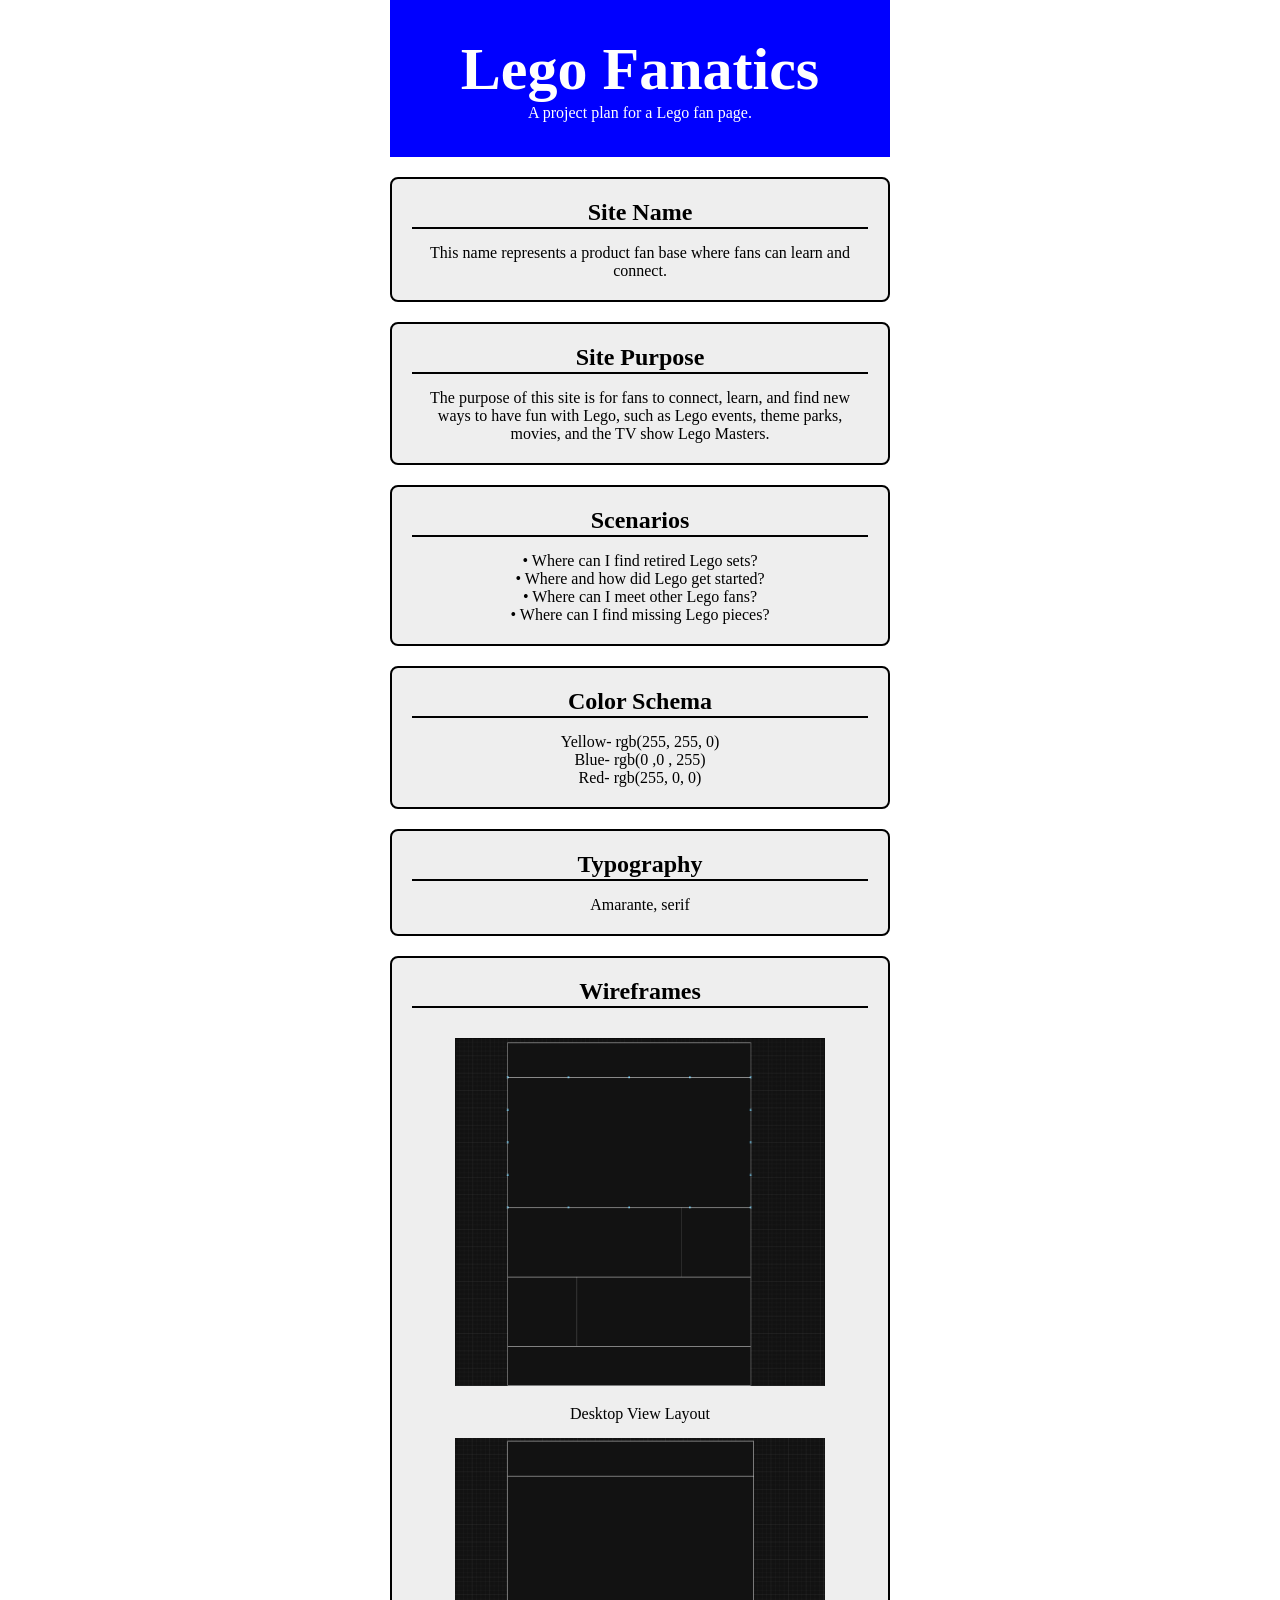
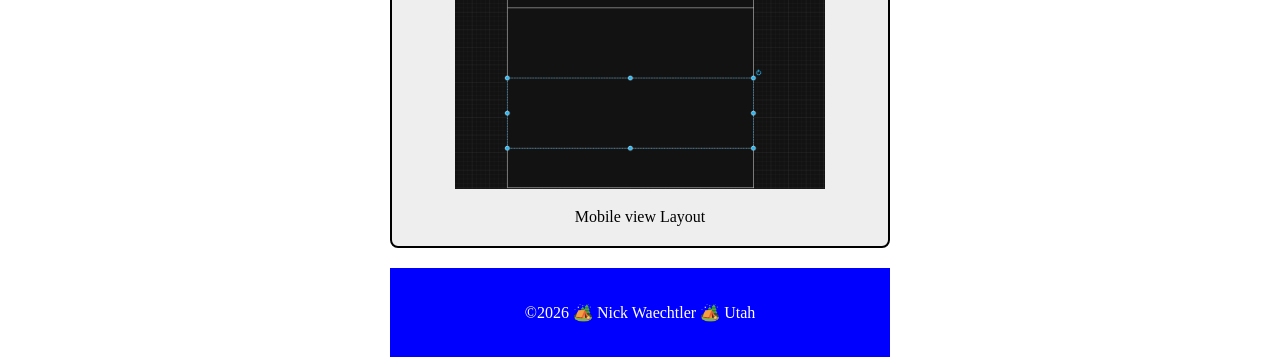
<file: project/siteplan.html>
<!DOCTYPE html>
<html lang="en">
<head>
    <meta charset="UTF-8">
    <meta name="viewport" content="width=device-width, initial-scale=1.0">
    <title>Site Plan Document</title>
    <meta name="description" content="Nick Waechtlers Site plan document layout prep week 5 - WDD131">
    <meta name="author" content="Nick Waechtler">
    <link rel="stylesheet" href="styles/siteplan.css">
</head>
<body>
    <header>
        <h1>Lego Fanatics</h1>
        <p>A project plan for a Lego fan page.</p>
    </header>
    <main>
        <section>
            <h2>Site Name</h2>
            <p>This name represents a product fan base where fans can learn and connect.</p>
        </section>
        <section>
            <h2>Site Purpose</h2>
            <p>The purpose of this site is for fans to connect, learn, and find new ways to 
                have fun with Lego, such as Lego events, theme parks, movies, and the TV
                show Lego Masters. 
            </p>
        </section>
        <section>
            <h2>Scenarios</h2>
            <p>• Where can I find retired Lego sets?</p>
            <p>• Where and how did Lego get started?</p>
            <p>• Where can I meet other Lego fans?</p>
            <p>• Where can I find missing Lego pieces?</p>
        </section>
        <section>
            <h2>Color Schema</h2>
            <p>Yellow- rgb(255, 255, 0)</p>
            <p>Blue- rgb(0 ,0 , 255)</p>
            <p>Red- rgb(255, 0, 0)</p>
        </section>
        <section>
            <h2>Typography</h2>
            <p>Amarante, serif</p>
        </section>
        <section>
            <h2>Wireframes</h2>
            <figure>
                <img src="images/wireframe1.png" alt="Desktop set up">
                <figcaption>Desktop View Layout</figcaption>
            </figure>
            <figure>
                <img src="images/wireframe2.png" alt="Mobile Set up">
                <figcaption>Mobile view Layout</figcaption>
            </figure>
        </section>
    </main>
    <footer>
        <p>&copy;2026 🏕️ Nick Waechtler 🏕️ Utah</p>
    </footer>
</body>
</html>
</file>
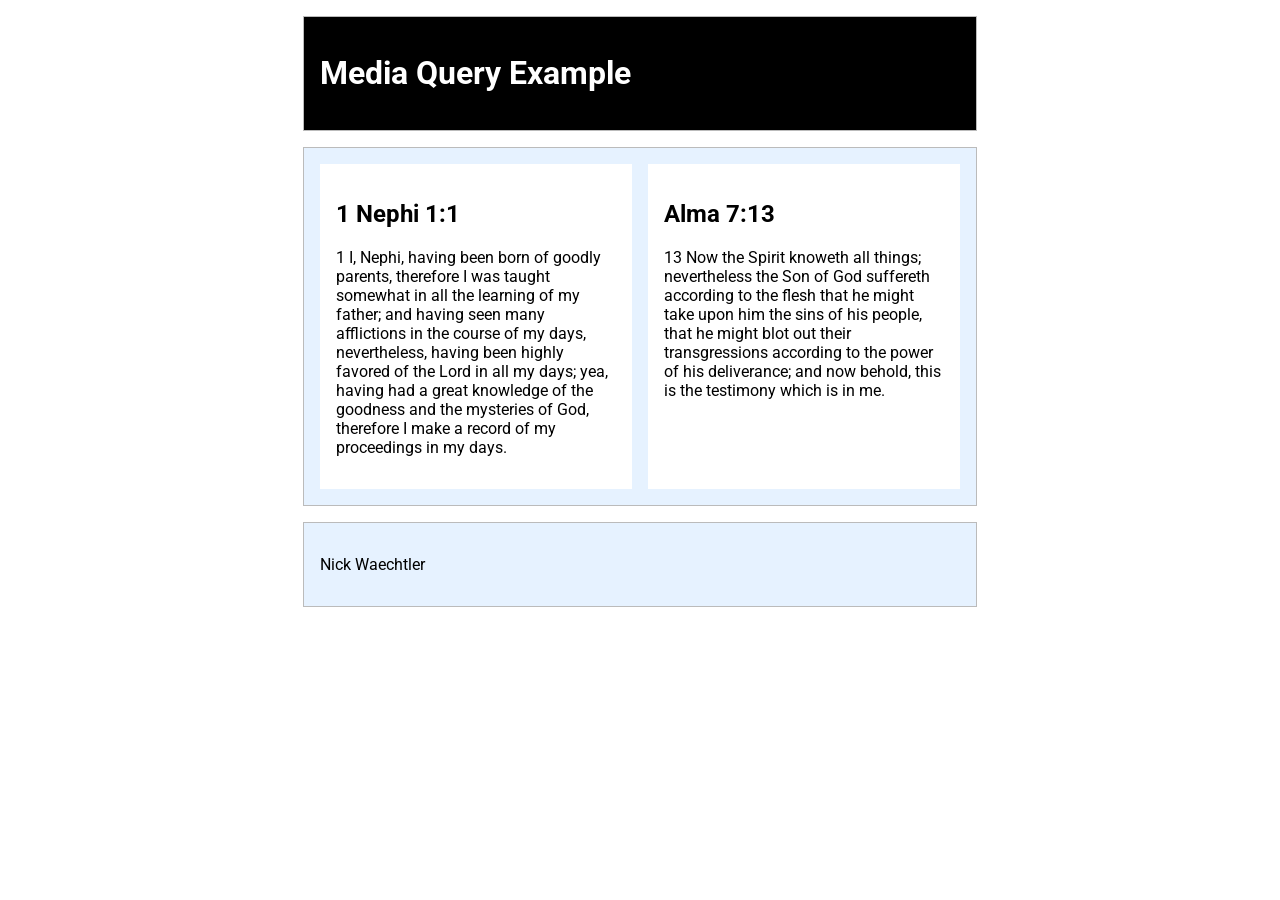
<file: week02/media-query.html>
<!DOCTYPE html>
<html lang="en">
<head>
    <meta charset="UTF-8">
    <meta name="viewport" content="width=device-width, initial-scale=1.0">
    <title>WDD 131 - Media Query Example</title>
    <meta name="description" content="Media query learning activity example page">
    <meta name="author" content="Nick Waechtler">
    <link rel="preconnect" href="https://fonts.googleapis.com">
    <link rel="preconnect" href="https://fonts.gstatic.com" crossorigin>
    <link href="https://fonts.googleapis.com/css2?family=Arimo:ital,wght@0,400..700;1,400..700&family=Roboto:ital,wght@0,100..900;1,100..900&display=swap" rel="stylesheet">
    <link rel="stylesheet" href="styles/media-query.css">
    <link rel="stylesheet" href="styles/media-query-large.css">
</head>
<body>
    <header>
        <h1>Media Query Example</h1>
    </header>
    <main>
        <section>
            <h2>1 Nephi 1:1</h2>
            <p>1 I, Nephi, having been born of goodly parents, therefore I was taught somewhat in all the learning of my father; and
            having seen many afflictions in the course of my days, nevertheless, having been highly favored of the Lord in all my
            days; yea, having had a great knowledge of the goodness and the mysteries of God, therefore I make a record of my
            proceedings in my days.</p>
        </section>
        <section>
            <h2>Alma 7:13</h2>
            <p>13 Now the Spirit knoweth all things; nevertheless the Son of God suffereth according to the flesh that he might take
            upon him the sins of his people, that he might blot out their transgressions according to the power of his deliverance;
            and now behold, this is the testimony which is in me.</p>
        </section>
    </main>
    <footer>
        <p>Nick Waechtler</p>
    </footer>
</body>
</html>
</file>
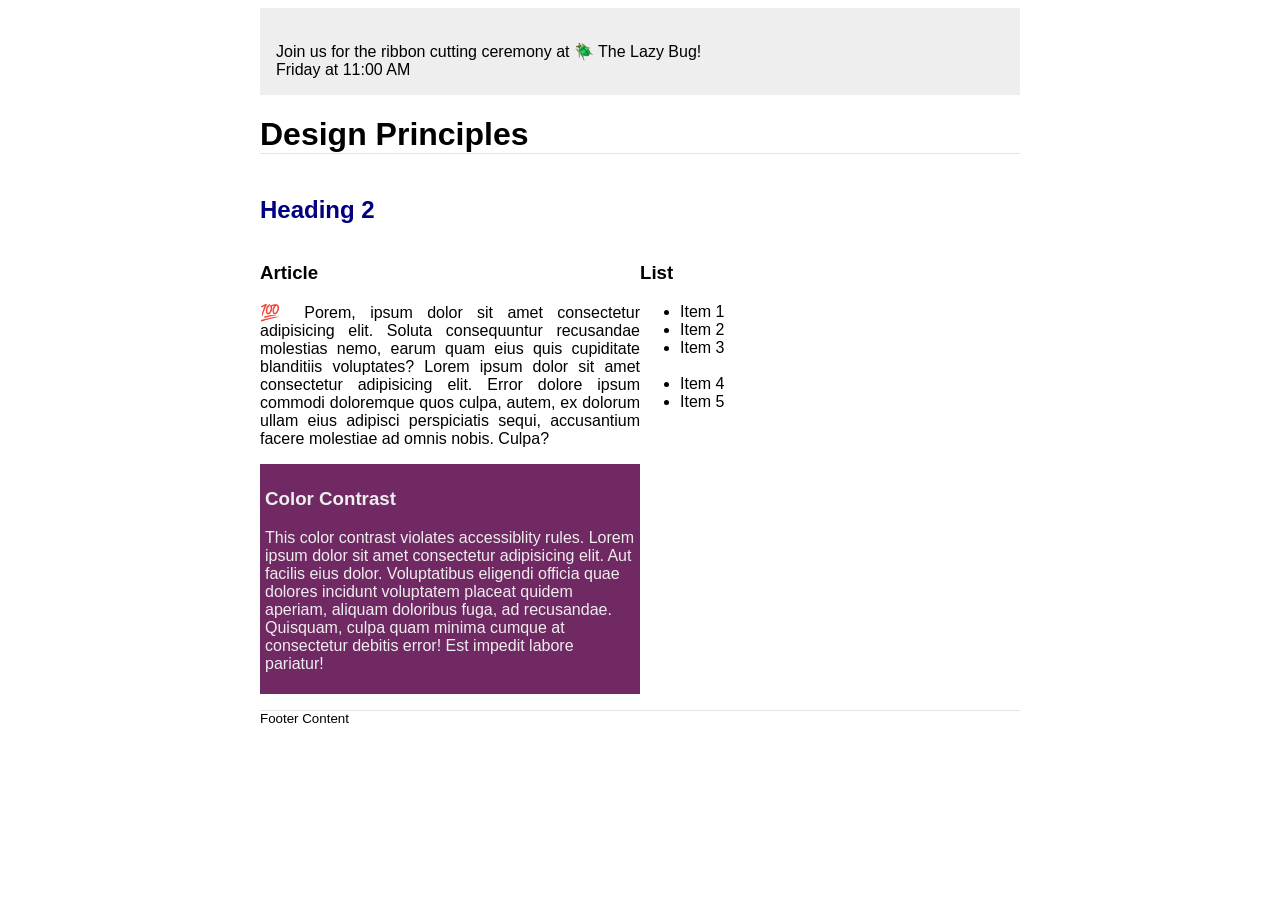
<file: week03/design.html>
<!DOCTYPE html>
<html lang="en">
<head>
    <meta charset="UTF-8">
    <meta name="viewport" content="width=device-width, initial-scale=1.0">
    <title>Document</title>
    <link rel="stylesheet" href="styles/design.css">
</head>
<body>
    <header>
        <div class="banner">
        <br>Join us for the ribbon cutting ceremony at 🪲 The Lazy
            Bug!<br>Friday at 11:00 AM
        </div>
        <h1>Design Principles</h1>
    </header>
    <main>
        <h2>Heading 2</h2>
        <section>
            <h3>Article</h3>
            <article>
                <p>💯 Porem, ipsum dolor sit amet consectetur adipisicing elit. Soluta consequuntur recusandae molestias
                    nemo, earum quam eius quis cupiditate blanditiis voluptates? Lorem ipsum dolor sit amet consectetur
                    adipisicing elit. Error dolore ipsum commodi doloremque quos culpa, autem, ex dolorum ullam eius
                    adipisci perspiciatis sequi, accusantium facere molestiae ad omnis nobis. Culpa?</p>
            </article>
        </section>
        <section>
            <h3>List</h3>
            <ul>
                <li>Item 1</li>
                <li>Item 2</li>
                <li>Item 3<br><br></li>
                <li>Item 4</li>
                <li>Item 5</li>
            </ul>
        </section>
        <div class="callout">
            <h3>Color Contrast</h3>
            <p>This color contrast violates accessiblity rules. Lorem ipsum dolor sit amet consectetur adipisicing elit. Aut
                facilis eius dolor. Voluptatibus eligendi officia quae dolores incidunt voluptatem placeat quidem aperiam,
                aliquam doloribus fuga, ad recusandae. Quisquam, culpa quam minima cumque at consectetur debitis error! Est
                impedit labore pariatur!</p>
        </div>
    </main>
    <footer>
        Footer Content
    </footer>
</body>
</html>
</file>
<file: styles/base.css>
* {
    margin: 0;
    padding: 0;
    box-sizing: border-box;
}

span {
    background-color: tan;
    text-align: center;
    display: block;
    justify-content: center;
    padding: 10px;
    font-size: 18px;
    font-weight: 500;
}

header {
    max-width: 840;    
}

header, footer {
    max-width: 840px;
    margin: 0 auto;
}

:root {
    --color: #2c4e6c;
    --border: 1px solid black;
}

nav {
    background-color: var(--color);
    color: #fff;
    padding: 1rem;
    display: flex;
    justify-content: space-evenly;
    align-items: center;
}

nav ul {
    display: flex;
    justify-content: space-around;
    list-style-type: none;
    gap: 75px;
}

nav a {
    color: white;
    display: block;
    padding: 0.5rem;
    text-decoration: none;
    white-space: nowrap;
}

nav a:hover {
    color: yellow;
}

.card {
    display: grid;
    border: 1px solid #2c4e6c;
    border-radius: 8px;
    margin: 20px auto;
    max-width: 800px;
    overflow: hidden;
    background-color: #fff;
}

.card h2 {
    background-color: #2c4e6c;
    color: #fff;
    text-align: center;
    margin: 0;
    padding: 20px;
}

.card-content {
    padding: 20px;
}

.profile-img {
    float: right;
    width: 150px;
    margin-left: 15px;
    border: 1px solid #ccc;
}

.flag-box {
    float: left;
    width: 150px;
    margin-right: 15px;
    text-align: center;
}

.flag-box img {
    width: 100%;
    border: 1px solid #ccc;
}

.caption {
    font-style: italic;
    font-size: 0.8rem;
    margin-top: 5px;
}

.card-content::after {
    content: "";
    display: table;
    clear: both;
}

h3 {
    text-align: center;
    padding: 5px;
}

nav ul li {
    flex: 1 1 100%;
}

body {
    font-family: "Roboto", sans-serif;
    font-optical-sizing: auto;
    font-weight: 400;
}

h1 {
    color: var(--color);
    margin: 1rem;
    text-align: center;
}

main img {
    width: 200;
    height: auto;
    border: var(--border);
    padding: 2px;
    box-shadow: 0 0 30px gray;
    float: right;
    margin: 0 0 1rem 1rem;
}

p {
    padding: 0;
    margin: 1rem;
}

main {
    grid-column: 2;
    margin: 1rem;
}

footer {
    background-color: tan;
    text-align: center;
    padding: 5px;
}

footer p {
    display: flex;
    justify-content: center;
    align-items: center;
    margin: 0;
}

#lastModified {
    color: green;
}

#currentyear {
    margin: 0;
    padding: 0;
}

/* class Selectors */
.box {
    margin: 1rem;
    border: 1px solid rgba(0, 0, 0, .1);
    padding: 1rem;
    background-color: #eee;
    color: #000;
}

.indent {
    padding-left: 2rem;
}
</file>
<file: styles/form.css>
* {
    margin: 0;
    padding: 0;
    box-sizing: border-box;
}

body {
    font-family:Cambria, Cochin, Georgia, Times, 'Times New Roman', serif;
}

header, footer {
    background-color: rgb(4, 4, 58);
    color: #ffffff;
    width: 100%;
    max-width: 400px;
    text-align: center;
    padding: 15px 0;
    box-sizing: border-box;
}

header h1 {
    margin: 0;
    font-size: 1.6rem;
    font-weight: bold;
}

footer p {
    margin: 5px 0;
    font-size: .85rem;
    line-height: 1.4;
}

form {
    background-color: #e2e1e9;
    padding: 20px;
    box-sizing: border-box;
    display: flex;
    flex-direction: column;
    gap: 20px;
    width: 100%;
    max-width: 400px;
}

header, footer, form {
    width: 100%;
}

.optional {
    color: blue;
    font-size: .85rem;
    font-weight: normal;
}

fieldset {
    border: none;
    padding: 0;
    margin: 0;
    display: flex;
    flex-direction: column;
}

legend, label {
    font-size: .95rem;
    font-weight: bold;
    color: #000000;
    margin: 0 0 6px 0;
}

select, input[type="date"], textarea, input[type="text"] {
    width: 100%;
    padding: 10px;
    border: 1px solid #b3aeb5;
    border-radius: 2px;
    box-sizing: border-box;
    font-family: inherit;
    font-size: .9rem;
    background-color: #ffffff;
}

.rating-group {
    display: flex;
    justify-content: space-between;
    align-items: center;
    padding: 10px 0px;
}

.rating-item {
    display: flex;
    flex-direction: column-reverse;
    align-items: center;
    gap: 4px;
}

.rating-item input[type="radio"] {
    margin: 0;
    transform: scale(1.2);
}

.checkbox-group {
    display: flex;
    flex-direction: column;
    gap: 8px;
}

.checkbox-item {
    display: flex;
    align-items: center;
    gap: 10px;
    font-weight: normal;
}

.checkbox-item label {
    margin: 0;
    font-weight: normal;
}

input[type="submit"] {
    width: 100%;
    padding: 12px;
    font-size: 1rem;
    font-weight: bold;
}
</file>
<file: styles/form-large.css>
@media screen and (min-width: 600px) {
    header, footer, form {
        max-width: 650;
    }

    form {
        display: grid;
        grid-template-columns: 1fr 1fr;
        gap: 24px;
    }

    fieldset:nth-of-type(1),
    fieldset:nth-of-type(2),
    fieldset:nth-of-type(4),
    input[type="submit"] {
        grid-column: span 2;
    }

    fieldset:nth-of-type(3) {
        grid-column: span 1;
    }

    fieldset:last-of-type {
        grid-column: span 2;
        display: grid;
        grid-template-columns: 1fr;
        gap: 15px;
    }

    .checkbox-group {
        display: grid;
        grid-template-columns: 1fr 1fr;
        gap: 12px;
    }
}
</file>
<file: styles/place.css>
* {
    margin: 0;
    padding: 0;
    box-sizing: border-box;
}

:root {
    --header: rgb(1, 1, 77);
    --color: white;
    --border: rgb(167, 1, 1);
}

header, main, footer {
    max-width: 550px;
    margin: 0 auto;
}

header {
    background-color: var(--header);
    padding: 20px 0;
    text-align: center;
    border-bottom: 20px solid var(--border);
}

header h1 {
    color: var(--color);
    font-family: Arial, Helvetica, sans-serif;
    font-size: 2rem;
    font-weight: bold;
}

picture, picture img {
    display: block;
    width: 100%;
    height: auto;
    border-bottom: 5px solid var(--border);
}

.data-box {
    text-align: center;
    font-family: Arial, Helvetica, sans-serif;
    padding: 20px;
    line-height: 1.8;
}

.data-box h2 {
    font-size: 2rem;
    margin-bottom: 15px;
}

.data-box span {
    font-weight: bold;
}

.weather-box {
    text-align: center;
    font-family: Arial, Helvetica, sans-serif;
    background-color: var(--color);
    padding: 30px 20px;
    margin: 20px auto;
    max-width: 500px;
}

.weather-box h2 {
    font-size: 2.2rem;
    margin-bottom: 20px;
    color: #000000;
    font-weight: bold;
    position: relative;
}

.weather-box h2::after {
    content: "";
    display: block;
    margin: 20px auto 20px auto;
    width: 90px;
    height: 90px;
    background-image: url('../images/weather.svg');
    background-size: contain;
    background-position: center;
    background-repeat: no-repeat;
}

.mobile-svg {
    display: block;
    margin: 0 auto 25px auto;
    width: 90px;
    height: auto;
}

.weather-details {
    display: inline-block;
    text-align: left;
}

.weather-details p {
    font-size: 1.1rem;
    margin-bottom: 10px;
    color: #333333;
    display: flex;
    align-items: center;
}

.weather-details span {
    font-weight: bold;
    color: #000000;
    display: inline-block;
    min-width: 120px;
    text-align: right;
    margin-right: 8px;
}

#windchill-value {
    font-weight: normal;
    display: inline;
    text-align: left;
    min-width: unset;
}

footer {
    color: var(--color);
    background-color: var(--header);
    text-align: center;
    padding: 10px;
}

footer p {
    padding: 5px;
}

#lastModified {
    color: rgb(6, 223, 6);
}

#currentyear {
    margin: 0;
    padding: 0;
}
</file>
<file: styles/place-large.css>
@media (min-width: 1000px) {
    
    header, main, footer {
        position: relative;
        max-width: 1100px;
        margin: 0 auto;
        display: block;
    }

    main picture img {
        width: 100%;
        height: auto;
        display: block;
        border-radius: 4px;
    }

    .data-box, .weather-box {
        position: absolute;
        background-color: rgba(255, 255, 255, 0.85);
        box-shadow: 0 4px 10px rgba(0, 0, 0, 0.15);
        z-index: 5;
        width: 100%;
        max-width: 320px;
        padding: 0 !important;
        padding-bottom: 20px !important;
        overflow: visible !important;
    }

    .data-box {
        top: 50%;
        left: 30px;
        transform: translateY(-50%);
        margin: 0;
    }

    .weather-box {
        bottom: 40px;
        right: 30px;
        margin: 0;
    }

    .data-box h2, .weather-box h2 {
        background-color: rgb(167, 1, 1, 0.6);
        color: #ffffff;
        width: calc(100% + 15px);
        margin: 10px 0 15px -15px;
        box-sizing: border-box;
        padding: 14px 20px;
        font-size: 1.4rem;
        text-align: left;
        display: block;
        position: relative;
    }

    .weather-box h2::after {
        content: "🌤️";
        position: absolute;
        top: -11px;
        right: 30px;
        width: 40px;
        height: 40px;
        background-image: none;
    }

  
}
</file>
<file: styles/temples.css>
* {
    margin: 0;
    padding: 0;
    box-sizing: border-box;
}

#menu {
    display: block;
    font-size: 2rem;
    font-weight: 700;
    text-decoration: none;
    padding: .5rem .75rem;
    background-color: rgb(6, 6, 85);
    color: #fff;
    margin-left: auto;
}

#menu::before {
    content: "≡";
}

#menu.show::before {
    content: "x";
}

.navigation {
   list-style: none;
   margin: 0 auto;
   max-width: 760px;
}

.navigation li {
    display: none;
}

.navigation a {
    display: block;
    padding: 0.75rem;
    text-align: center;
    text-decoration: none;
    color: white;
    background-color: rgb(6, 6, 85);
    font-weight: 700;
    transition: 0.5s;
    font-size: clamp(1rem, 2vmin, 1.5rem);
    
}

.navigation a:hover, .navigation a:active {
    color: white;
    background-color: black;
}

.navigation.show {
    display: flex;
    flex-direction: column;
    align-items: center;
    padding-top: 1rem;
}

nav {
    position: relative;
}

.show li {
    display: block;
}

.hide {
    display: none;
}

main {
    max-width: 95%;
    margin: 1.5rem auto;
    padding: 0 10px;
}

main h1 {
    text-align: center;
}

figure {
    display: grid;
    grid-template-columns: 1fr;
    justify-items: center;
    margin: 0 0 2rem 0;
    padding: 10px;
}

figure img {
    width: 100%;
    max-width: 400;
}

figcaption {
    text-align: center;
    margin-top: 8px;
    font-weight: bold;
}

header,
footer {
    max-width: 840px;
    margin: 0 auto;   
}

header {
    background-color: rgb(6, 6, 85);
    color: white;
    align-items: center;
}

.header-top {
    display: flex;
    justify-content: space-between;
    align-items: center;
    padding: 15px;
}

header p {
    color: #fff;
    font-size: 30px;
}

body {
    font-family: "Amarante", serif;
    font-weight: 400;
    font-style: normal;
}

footer {
    color: #fff;
    background-color: rgb(6, 6, 85);
    text-align: center;
    padding: 5px;
}

footer p {
    color: #fff;
    display: flex;
    justify-content: center;
    align-items: center;
    margin: 0;
}

#lastModified {
    color: green;
}

#currentyear {
    margin: 0;
    padding: 0;
}
</file>
<file: styles/temples-large.css>
@media only screen and (min-width: 1000px) {
    .navigation {
        display: flex;
    }

    .navigation li {
        display: block;
        flex: 1 1 100%;
    }

    #menu {
        display: none;
    }

    main {
        display: grid;
        grid-template-columns: repeat(3, 1fr);
        gap: 20px;
        max-width: 840px;
    }

    main h1 {
        grid-column: 1 / -1;
    }

    nav {
        margin-left: auto;
    }

    nav ul {
        display: flex;
        list-style-type: none;
        margin: 0;
        padding: 0;
        gap: 20px;
    }

    nav a {
        color: white;
        padding: 0.5rem;
        text-decoration: none;
    }

    nav a:hover {
        color: rgb(240, 111, 6);
    }

    header {
        display: flex;
        justify-content: space-between;
        align-items: center;
    }

    .header-top {
        display: flex;
        justify-content: space-between;
        align-items: center;
        padding: 15px;
    }

    header p {
        color: #fff;
        margin: 0;
        font-size: 30px;
    }

    header,
    footer {
        max-width: 1000px;
        margin: 0 auto;
    }

    body {
        font-family: "Amarante", serif;
        font-weight: 400;
        font-style: normal;
    }

    .hide {
        display: block;
    }
}
</file>
<file: project/styles/lego-connection.css>
* {
    margin: 0;
    padding: 0;
    box-sizing: border-box;
}

* {
    margin: 0;
    padding: 0;
    box-sizing: border-box;
}

body {
    display: flex;
    flex-direction: column;
    align-items: center;
    justify-content: center;
    font-family: "Amarante", serif;
    font-weight: 400;
    font-style: normal;
}

header {
    background-color: red;
    color: black;
    width: 100%;
    max-width: 100%;
    text-align: center;
    padding: 0;
    box-sizing: border-box;
}

footer {
    background-color: red;
    color: black;
    width: 100%;
    max-width: 100%;
    text-align: center;
    padding: 15px;
    box-sizing: border-box;
}

footer a {
    color: black;
}

main {
    max-width: 100%;
    width: 100%;
}

.section1,
.section2 {
    max-width: 100%;
    text-align: center;
    padding: 10px;
}

.section1 img {
    max-width: 300px;
    height: auto;
    box-shadow: 0 4px 10px rgba(0, 0, 0, 0.3);
    border-radius: 8px;
    padding-top: 0;
}


h2 {
    background-color: yellow;
    color: black;
    padding: 10px;
}

h3 {
    background-color: blue;
    color: white;
    text-align: center;
    padding: 10px;
    font-size: 1.5rem;
}

#menu {
    display: block;
    font-size: 2rem;
    font-weight: 700;
    text-decoration: none;
    padding: .5rem .75rem;
    background-color: red;
    color: black;
    margin-left: auto;
}

#menu::before {
    content: "≡";
}

#menu.show::before {
    content: "x";
}

.navigation {
    list-style: none;
    margin: 0 auto;
    padding: 0;
    width: 100%;
}

.navigation li {
    display: none;
    width: 100%;
}

.navigation a {
    display: block;
    width: 100%;
    padding: 1rem 0;
    text-align: center;
    text-decoration: none;
    color: black;
    background-color: #eee;
    font-weight: 700;
    transition: 0.5s;
    font-size: clamp(1rem, 2vmin, 1.5rem);

}

.navigation a:hover,
.navigation a:active {
    color: white;
    background-color: blue;
}

.navigation.show {
    display: flex;
    flex-direction: column;
    align-items: center;
    padding-top: 0;
    background-color: #eee;
}

nav {
    position: relative;
}

.show li {
    display: block;
}

.hide {
    display: none;
}

.header-top {
    display: flex;
    justify-content: space-between;
    align-items: center;
    padding: 5px;
}

header h1 {
    color: black;
    font-size: 50px;
}

picture img {
    max-width: 100%;
    width: 100%;
    height: auto;
}

img[loading="lazy"] {
    animation: fadeIn 0.6s ease-in-out;
}
@keyframes fadeIn {
    from {
        opacity: 0;
    }

    to {
        opacity: 1;
    }
}

form {
    background-color: yellow;
    padding: 20px;
    box-sizing: border-box;
    display: flex;
    flex-direction: column;
    gap: 20px;
    width: 100%;
    max-width: 450px;
}

header,
footer,
form {
    width: 100%;
}

.optional {
    color: blue;
    font-size: .85rem;
    font-weight: normal;
}

fieldset {
    border: none;
    padding: 0;
    margin: 0;
    display: flex;
    flex-direction: column;
}

legend,
label {
    font-size: .95rem;
    font-weight: bold;
    color: #000000;
    margin: 0 0 6px 0;
}

select,
input[type="date"],
textarea,
input[type="text"] {
    width: 100%;
    padding: 10px;
    border: 1px solid #b3aeb5;
    border-radius: 2px;
    box-sizing: border-box;
    font-family: inherit;
    font-size: .9rem;
    background-color: #ffffff;
}

.rating-group {
    display: flex;
    justify-content: space-between;
    align-items: center;
    padding: 10px 0px;
}

.rating-item {
    display: flex;
    flex-direction: column-reverse;
    align-items: center;
    gap: 4px;
}

.rating-item input[type="radio"] {
    margin: 0;
    transform: scale(1.2);
}

.checkbox-group {
    display: flex;
    flex-direction: column;
    gap: 8px;
}

.checkbox-item {
    display: flex;
    align-items: center;
    gap: 10px;
    font-weight: normal;
}

.checkbox-item label {
    margin: 0;
    font-weight: normal;
}

input[type="submit"] {
    width: 100%;
    padding: 12px;
    font-size: 1rem;
    font-weight: bold;
}
</file>
<file: project/styles/lego-connect-large.css>
@media only screen and (min-width: 800px) {
    header {
        display: flex;
        flex-direction: row;
        justify-content: space-between;
        align-items: center;
        background-color: red;
        padding: 0 20px;
        max-width: 1200px;
        width: 100%;
        margin: 0 auto;
    }

    header,
    main,
    footer,
    .section1,
    .section2 {
        max-width: 1200px;
        width: 100%;
        margin: 0 auto;
    }

    .header-top {
        padding: 20px;
    }

    #menu {
        display: none !important;
    }

    .navigation {
        display: flex !important;
        flex-direction: row;
        justify-content: center;
        background-color: red;
    }

    .navigation li {
        display: block !important;
        width: auto;
    }

    .navigation a {
        padding: 1rem 2rem;
        color: black;
        background-color: red;
    }

    .navigation a:hover {
        background-color: blue;
    }

    picture img {
        max-width: 1200px;
        height: auto;
        object-fit: cover;
    }

    .section2 {
        display: grid;
        grid-template-columns: 1fr 1fr;
        gap: 20px;
        padding: 30px;
        max-width: 1200px;
        width: 100%;
        margin: 0 auto;
    }

    .section2 h2 {
        grid-column: 1/ -1;
        width: 100%;
        max-width: 1200px;
        margin-bottom: 10px;
    }

    figure img {
        max-width: 400px;
        height: auto;

    }

    .history-block {
        display: flex;
        align-items: center;
        gap: 40px;
        margin: 40px 0;
        text-align: left;
    }

    .history-block>figure,
    .history-block>div {
        flex: 1;
        margin: 0;
        padding: 0;
    }

    .history-block.invert {
        flex-direction: row-reverse;
    }

    header,
    footer,
    form {
        max-width: 650;
    }
    
    form {
        display: grid;
        grid-template-columns: 1fr 1fr;
        gap: 24px;
        margin: 40px auto;
        border-radius: 6px;
    }
    
    fieldset:nth-of-type(1),
    fieldset:nth-of-type(2),
    fieldset:nth-of-type(4),
    input[type="submit"] {
        grid-column: span 2;
    }
    
    fieldset:nth-of-type(3) {
        grid-column: span 1;
    }
    
    fieldset:last-of-type {
        grid-column: span 2;
        display: grid;
        grid-template-columns: 1fr;
        gap: 15px;
    }
    
    .checkbox-group {
        display: grid;
        grid-template-columns: 1fr 1fr;
        gap: 12px;
    }
}
</file>
<file: project/styles/lego.css>
* {
    margin: 0;
    padding: 0;
    box-sizing: border-box;
}

body {
    display: flex;
    flex-direction: column;
    align-items: center;
    justify-content: center;
    font-family: "Amarante", serif;
    font-weight: 400;
    font-style: normal;
}

header {
    background-color: yellow;
    color: black;
    width: 100%;
    max-width: 100%;
    text-align: center;
    padding: 0;
    box-sizing: border-box;
}

footer {
    background-color: yellow;
    color: black;
    width: 100%;
    max-width: 100%;
    text-align: center;
    padding: 15px;
    box-sizing: border-box;
}

footer a {
    color: blue;
}

main {
    max-width: 100%;
    width: 100%;
}

.section1,
.section2 {
    max-width: 100%;
    text-align: center;
    padding: 10px;
}

.section1 img {
    max-width: 400px;
    height: auto;
    box-shadow: 0 4px 10px rgba(0, 0, 0, 0.3);
    border-radius: 8px;
    padding-top: 0;
}

.section2 img {
    max-width: 400px;
    height: auto;
    box-shadow: 0 4px 10px rgba(0, 0, 0, 0.3);
    border-radius: 8px;
    padding-top: 0;
}

h2 {
    background-color: red;
    color: black;
    padding: 10px;
}

h3 {
    padding: 5px;
    color: black;
}

.section2 h2 {
    background-color: blue;
    color: white;
    padding: 10px;
    font-size: 1.5rem;
}

#menu {
    display: block;
    font-size: 2rem;
    font-weight: 700;
    text-decoration: none;
    padding: .5rem .75rem;
    background-color: yellow;
    color: black;
    margin-left: auto;
}

#menu::before {
    content: "≡";
}

#menu.show::before {
    content: "x";
}

.navigation {
    list-style: none;
    margin: 0 auto;
    padding: 0;
    width: 100%;
}

.navigation li {
    display: none;
    width: 100%;
}

.navigation a {
    display: block;
    width: 100%;
    padding: 1rem 0;
    text-align: center;
    text-decoration: none;
    color: black;
    background-color: #eee;
    font-weight: 700;
    transition: 0.5s;
    font-size: clamp(1rem, 2vmin, 1.5rem);

}

.navigation a:hover,
.navigation a:active {
    color: white;
    background-color: red;
}

.navigation.show {
    display: flex;
    flex-direction: column;
    align-items: center;
    padding-top: 0;
    background-color: #eee;
}

nav {
    position: relative;
}

.show li {
    display: block;
}

.hide {
    display: none;
}

.header-top {
    display: flex;
    justify-content: space-between;
    align-items: center;
    padding: 5px;
}

header h1 {
    color: black;
    font-size: 50px;
}

picture img {
    max-width: 100%;
    width: 100%;
    height: auto;
}

img[loading="lazy"] {
    animation: fadeIn 0.6s ease-in-out;
}
@keyframes fadeIn {
    from {
        opacity: 0;
    }

    to {
        opacity: 1;
    }
}
</file>
<file: project/styles/lego-large.css>
@media only screen and (min-width: 800px) {
    header {
        display: flex;
        flex-direction: row;
        justify-content: space-between;
        align-items: center;
        background-color: yellow;
        padding: 0 20px;
        max-width: 1200px;
        width: 100%;
        margin: 0 auto;
    }

    header,
    main,
    footer,
    .section1,
    .section2 {
        max-width: 1200px;
        width: 100%;
        margin: 0 auto;
    }

    .header-top {
        padding: 20px;
    }

    #menu {
        display: none !important;
    }

    .navigation {
        display: flex !important;
        flex-direction: row;
        justify-content: center;
        background-color: yellow;
    }

    .navigation li {
        display: block !important;
        width: auto;
    }

    .navigation a {
        padding: 1rem 2rem;
        color: black;
        background-color: yellow;
    }

    .navigation a:hover {
        background-color: red;
    }

    picture img {
        max-width: 1200px;
        height: auto;
        object-fit: cover;
    }

    .section2 {
        display: grid;
        grid-template-columns: 1fr 1fr;
        gap: 20px;
        padding: 30px;
        max-width: 1200px;
        width: 100%;
        margin: 0 auto;
    }

    .section2 h2 {
        grid-column: 1/ -1;
        width: 100%;
        max-width: 1200px;
        margin-bottom: 10px;
    }

    figure img {
        max-width: 400px;
        height: auto;

    }

    .history-block {
        display: flex;
        align-items: center;
        gap: 40px;
        margin: 40px 0;
        text-align: left;
    }

    .history-block>figure,
    .history-block>div {
        flex: 1;
        margin: 0;
        padding: 0;
    }

    .history-block.invert {
        flex-direction: row-reverse;
    }
}
</file>
<file: project/styles/lego-history.css>
* {
    margin: 0;
    padding: 0;
    box-sizing: border-box;
}

body {
    display: flex;
    flex-direction: column;
    align-items: center;
    justify-content: center;
    font-family: "Amarante", serif;
    font-weight: 400;
    font-style: normal;
}

header {
    background-color: blue;
    color: white;
    width: 100%;
    max-width: 100%;
    text-align: center;
    padding: 0;
    box-sizing: border-box;
}

footer {
    background-color: blue;
    color: white;
    width: 100%;
    max-width: 100%;
    text-align: center;
    padding: 15px;
    box-sizing: border-box;
}

footer a {
    color: yellow;
}

main {
    max-width: 100%;
    width: 100%;
}

.section1, .section2 {
    max-width: 100%;
    text-align: center;
    padding: 10px;
}

.section1 img {
    max-width: 400px;
    height: auto;
    box-shadow: 0 4px 10px rgba(0, 0, 0, 0.3);
    border-radius: 8px;
    padding-top: 0;
}

h2 {
    background-color: yellow;
    color: black;
    padding: 10px;
}

h3 {
    padding: 5px;
    color: black;
}

.section2 h2 {
    background-color: red;
    color: black;
    padding: 10px;
    font-size: 1.5rem;
}

figure {
    padding: 10px;
}

figure img {
    max-width: 400px;
    width: 100%;
    height: auto;
    box-shadow: 0 4px 10px rgba(0, 0, 0, 0.3);
    border-radius: 8px;
    padding: 0;
}

figcaption {
    font-size: .80rem;
}

#menu {
    display: block;
    font-size: 2rem;
    font-weight: 700;
    text-decoration: none;
    padding: .5rem .75rem;
    background-color: blue;
    color: #fff;
    margin-left: auto;
}

#menu::before {
    content: "≡";
}

#menu.show::before {
    content: "x";
}

.navigation {
    list-style: none;
    margin: 0 auto;
    padding: 0;
    width: 100%;
}

.navigation li {
    display: none;
    width: 100%;
}

.navigation a {
    display: block;
    width: 100%;
    padding: 1rem 0;
    text-align: center;
    text-decoration: none;
    color: black;
    background-color: #eee;
    font-weight: 700;
    transition: 0.5s;
    font-size: clamp(1rem, 2vmin, 1.5rem);

}

.navigation a:hover,
.navigation a:active {
    color: white;
    background-color: red;
}

.navigation.show {
    display: flex;
    flex-direction: column;
    align-items: center;
    padding-top: 0;
    background-color: #eee;
}

nav {
    position: relative;
}

.show li {
    display: block;
}

.hide {
    display: none;
}

.header-top {
    display: flex;
    justify-content: space-between;
    align-items: center;
    padding: 5px;
}

header h1 {
    color: #fff;
    font-size: 50px;
}

picture img {
    max-width: 100%;
    width: 100%;
    height: auto;
}

img[loading="lazy"] {
    animation: fadeIn 0.5s ease-in-out;
}

@keyframes fadeIn {
    from {
        opacity: 0;
    }

    to {
        opacity: 1;
    }
}
</file>
<file: project/styles/lego-history-large.css>
@media only screen and (min-width: 800px) {
    header {
        display: flex;
        flex-direction: row;
        justify-content: space-between;
        align-items: center;
        background-color: blue;
        padding: 0 20px;
        max-width: 1200px;
        width: 100%;
        margin: 0 auto;
    }
    header, main, footer, .section1, .section2 {
        max-width: 1200px;
        width: 100%;
        margin: 0 auto;
    }

    .header-top {
        padding: 20px;
    }

    #menu {
        display: none !important;
    }

    .navigation {
        display: flex !important;
        flex-direction: row;
        justify-content: center;
        background-color: blue;
    }

    .navigation li {
        display: block !important;
        width: auto;
    }

    .navigation a {
        padding: 1rem 2rem;
        color: white;
        background-color: blue;
    }

    .navigation a:hover {
        background-color: red;
    }

    picture img {
        max-width: 1200px;
        height: auto;
        object-fit: cover;
    }

    .section2 {
        display: grid;
        grid-template-columns: 1fr 1fr;
        gap: 20px;
        padding: 30px;
        max-width: 1200px;
        width: 100%;
        margin: 0 auto;
    }

    .section2 h2 {
        grid-column: 1/ -1;
        width: 100%;
        max-width: 1200px;
        margin-bottom: 10px;
    }

    figure img {
        max-width: 400px;
        height: auto;
        
    }

    .history-block {
        display: flex;
        align-items: center;
        gap: 40px;
        margin: 40px 0;
        text-align: left;
    }

    .history-block > figure,
    .history-block > div {
        flex: 1;
        margin: 0;
        padding: 0;
    }

    .history-block.invert {
        flex-direction: row-reverse;
    }
}
</file>
<file: project/styles/siteplan.css>
* {
    margin: 0;
    padding: 0;
    box-sizing: border-box;
}

header, footer {
    background-color: blue;
    color: white;
    padding: 35px;
    text-align: center;
    max-width: 500px;
    margin: 0 auto;
}

section {
    background-color: #eee;
    border: 2px solid black;
    border-radius: 8px;
    padding: 20px;
    margin: 20px auto;
    max-width: 500px;
    text-align: center;
}

figure img {
    max-width: 400px;
    padding: 15px;
}

figure {
    text-align: center;
}

section h2 {
    border-bottom: 2px solid rgb(0, 0, 0);
    padding-bottom: 1px;
    margin-bottom: 15px;
}

h1 {
    font-size: 60px;
}
</file>
<file: week02/styles/media-query.css>
body {
    font-family: "Roboto", sans-serif;
}

header, main, footer {
    max-width: 640px;
    margin: 1rem auto;
    border: 1px solid #bbb;
    padding: 1rem;
    background-color: #e6f2ff;
}

main {
    display: grid;
    grid-template-columns: 1fr;
    grid-gap: 1rem;
}

section {
    padding: 1rem;
    background-color: #fff;
}
</file>
<file: week02/styles/media-query-large.css>
@media screen and (min-width: 500px) {
    header {
        background-color: black;
        color: #fff;
    }
    main {
        grid-template-columns: 1fr 1fr;
    }
}
</file>
<file: week03/styles/design.css>
body {
    font-family: Roboto, helvetica, sans-serif;
}

header,
main,
footer {
    max-width: 760px;
    margin: 0 auto;
}

.banner {
    padding: 1rem;
    background-color: #eee;
}

h1 {
    border-bottom: 1px solid rgba(0, 0, 0, 0.1);
}

main {
    display: grid;
    grid-template-columns: 1fr 1fr;
}

h2 {
    color: navy;
    text-align: left;
    grid-column: span 2;
}

article p {
    text-align: justify;
}

.callout {
    color: #eee;
    background-color: #702963;
    padding: 5px;
}

footer {
    margin-top: 1rem;
    border-top: 1px solid rgba(0, 0, 0, 0.1);
    font-size: smaller;
    text-align: left;
}
</file>
